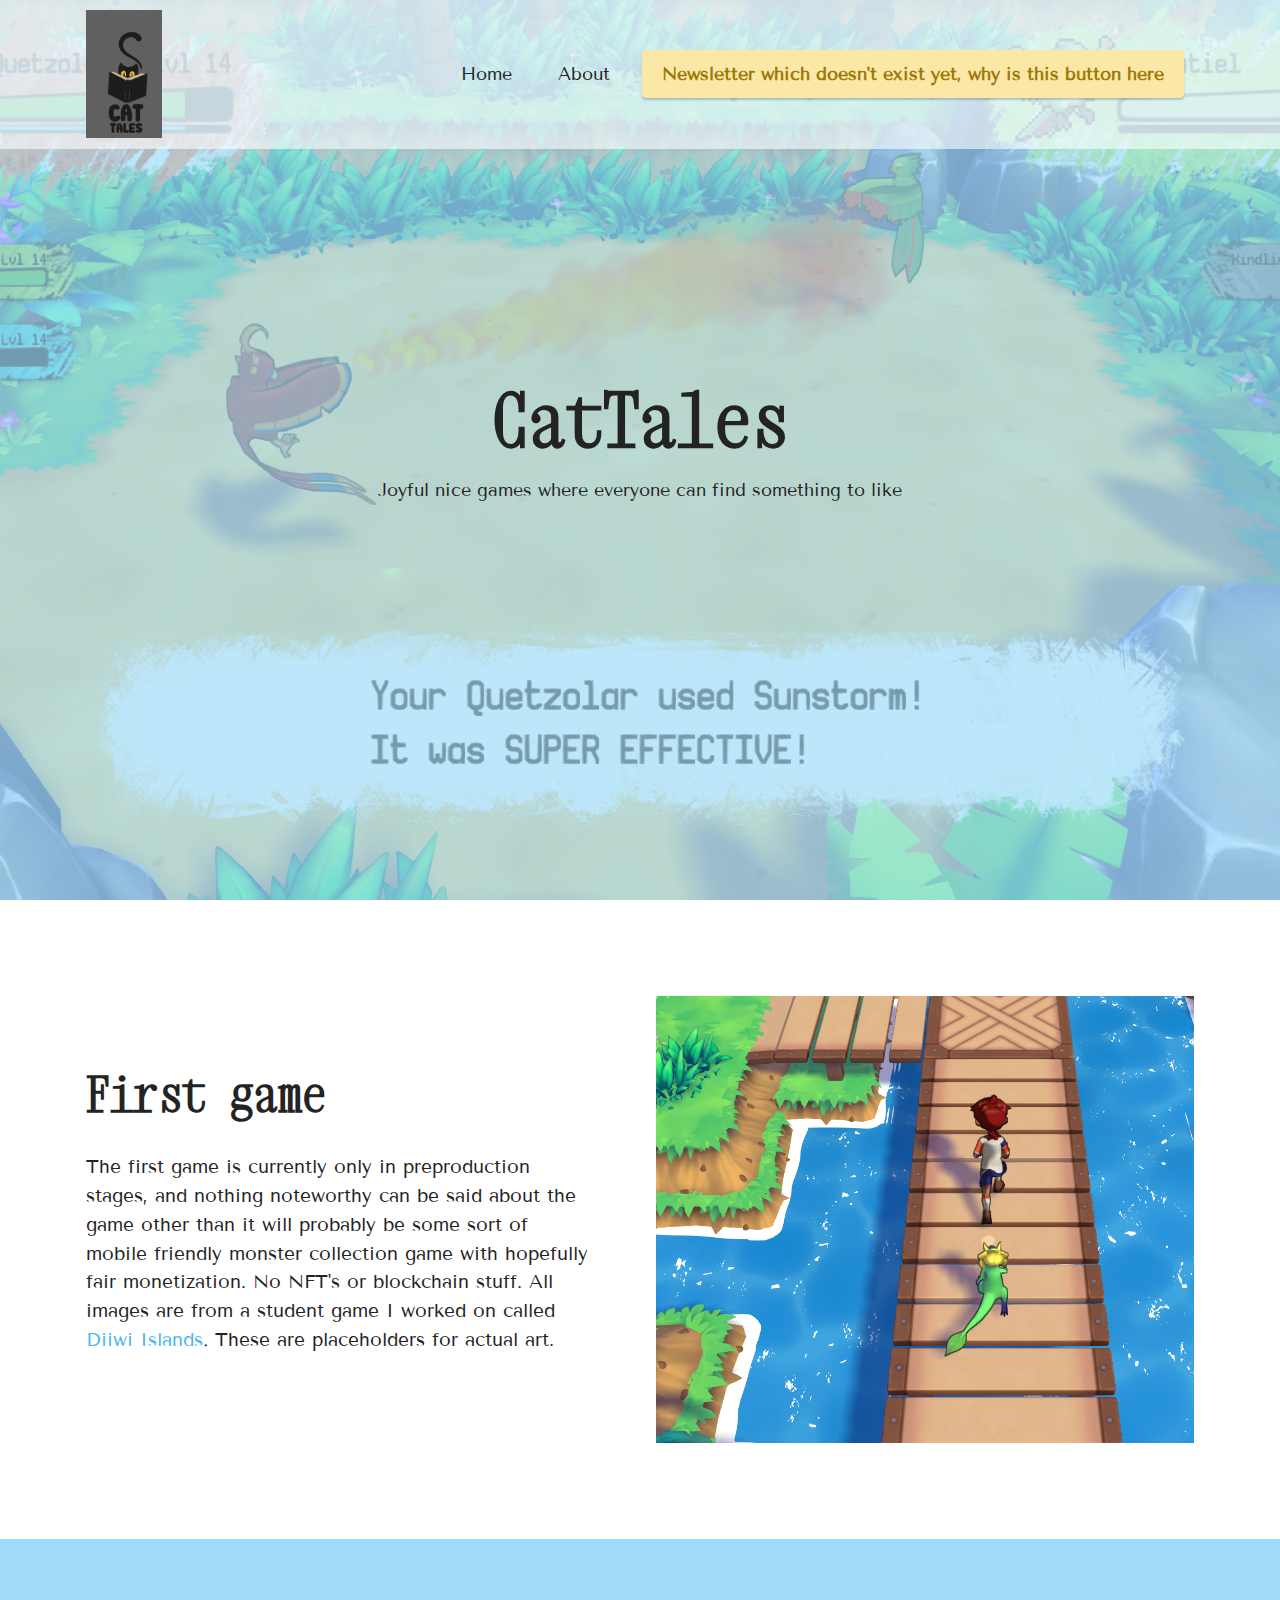
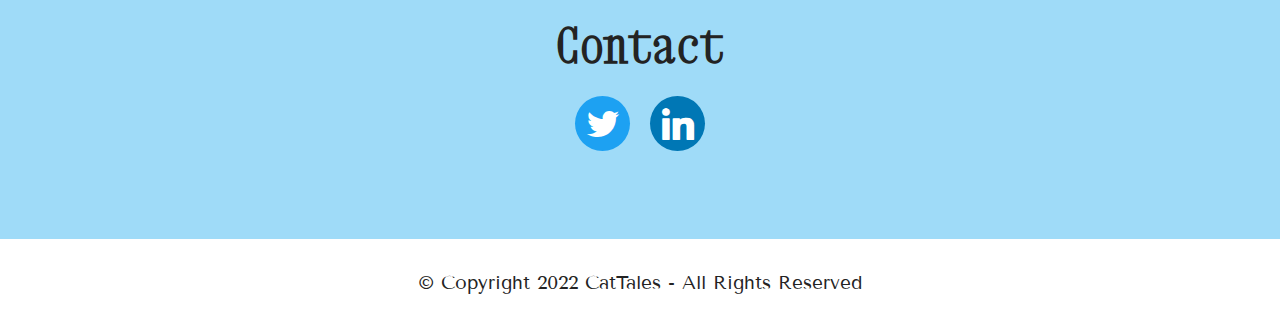
<file: index.html>
<!DOCTYPE html>
<html  >
<head>
  <!-- Site made with Mobirise Website Builder v5.6.5, https://mobirise.com -->
  <meta charset="UTF-8">
  <meta http-equiv="X-UA-Compatible" content="IE=edge">
  <meta name="generator" content="Mobirise v5.6.5, mobirise.com">
  <meta name="twitter:card" content="summary_large_image"/>
  <meta name="twitter:image:src" content="">
  <meta property="og:image" content="">
  <meta name="twitter:title" content="Home">
  <meta name="viewport" content="width=device-width, initial-scale=1, minimum-scale=1">
  <link rel="shortcut icon" href="assets/images/logo-1.png" type="image/x-icon">
  <meta name="description" content="">
  
  
  <title>Home</title>
  <link rel="stylesheet" href="assets/web/assets/mobirise-icons2/mobirise2.css">
  <link rel="stylesheet" href="assets/bootstrap/css/bootstrap.min.css">
  <link rel="stylesheet" href="assets/bootstrap/css/bootstrap-grid.min.css">
  <link rel="stylesheet" href="assets/bootstrap/css/bootstrap-reboot.min.css">
  <link rel="stylesheet" href="assets/dropdown/css/style.css">
  <link rel="stylesheet" href="assets/socicon/css/styles.css">
  <link rel="stylesheet" href="assets/theme/css/style.css">
  <link rel="preload" href="https://fonts.googleapis.com/css?family=Xanh+Mono:400,400i&display=swap" as="style" onload="this.onload=null;this.rel='stylesheet'">
  <noscript><link rel="stylesheet" href="https://fonts.googleapis.com/css?family=Xanh+Mono:400,400i&display=swap"></noscript>
  <link rel="preload" href="https://fonts.googleapis.com/css?family=Tenor+Sans:400&display=swap" as="style" onload="this.onload=null;this.rel='stylesheet'">
  <noscript><link rel="stylesheet" href="https://fonts.googleapis.com/css?family=Tenor+Sans:400&display=swap"></noscript>
  <link rel="preload" as="style" href="assets/mobirise/css/mbr-additional.css"><link rel="stylesheet" href="assets/mobirise/css/mbr-additional.css" type="text/css">
  
  
  
  
</head>
<body>
  
  <section data-bs-version="5.1" class="menu menu2 cid-sFHpMqcXGj" once="menu" id="menu2-2">
    
    <nav class="navbar navbar-dropdown navbar-expand-lg">
        <div class="container">
            <div class="navbar-brand">
                <span class="navbar-logo">
                    <a href="https://cattales.se/index">
                        <img src="assets/images/logo-1.png" alt="Mobirise Website Builder" style="height: 8rem;">
                    </a>
                </span>
                
            </div>
            <button class="navbar-toggler" type="button" data-toggle="collapse" data-bs-toggle="collapse" data-target="#navbarSupportedContent" data-bs-target="#navbarSupportedContent" aria-controls="navbarNavAltMarkup" aria-expanded="false" aria-label="Toggle navigation">
                <div class="hamburger">
                    <span></span>
                    <span></span>
                    <span></span>
                    <span></span>
                </div>
            </button>
            <div class="collapse navbar-collapse" id="navbarSupportedContent">
                <ul class="navbar-nav nav-dropdown" data-app-modern-menu="true"><li class="nav-item"><a class="nav-link link text-black text-primary display-4" href="https://cattales.se/index">Home</a></li>
                    
                    <li class="nav-item"><a class="nav-link link text-black text-primary display-4" href="https://cattales.se/about">About</a>
                    </li></ul>
                
                <div class="navbar-buttons mbr-section-btn"><a class="btn btn-primary display-4" href="http://google.com">Newsletter which doesn't exist yet, why is this button here</a></div>
            </div>
        </div>
    </nav>
</section>

<section data-bs-version="5.1" class="header9 cid-sFHoAfPmXB mbr-fullscreen" id="header9-1">

    

    <div class="mbr-overlay" style="opacity: 0.7; background-color: rgb(159, 219, 248);"></div>

    <div class="text-center container">
        <div class="row justify-content-center">
            <div class="col-md-12 col-lg-9">
                <h1 class="mbr-section-title mbr-fonts-style mb-3 display-1"><strong>CatTales</strong></h1>
                <p class="mbr-text mbr-fonts-style display-4">
                    Joyful nice games where everyone can find something to like</p>
                
            </div>
        </div>
    </div>
</section>

<section data-bs-version="5.1" class="features18 cid-sFHvmoQ5Jg" id="features19-e">

    

    
    <div class="container">
        <div class="row justify-content-center">
            <div class="card col-12 col-lg">
                <div class="card-wrapper">
                    <h6 class="card-title mbr-fonts-style mb-4 display-2"><strong>First game</strong></h6>
                    <p class="mbr-text mbr-fonts-style display-7">The first game is currently only in preproduction stages, and nothing noteworthy can be said about the game other than it will probably be some sort of mobile friendly monster collection game with hopefully fair monetization. No NFT's or blockchain stuff. All images are from a student game I worked on called <em><a href="https://friendlypyre.itch.io/diiwi-islands" class="text-info" target="_blank">Diiwi Islands</a>. </em>These are placeholders for actual art.</p>
                    
                </div>
            </div>
            <div class="col-12 col-lg-6">
                <div class="image-wrapper">
                    <img src="assets/images/qbrzdu-1.png" alt="Mobirise Website Builder">
                </div>
            </div>
        </div>
    </div>
</section>

<section data-bs-version="5.1" class="share3 cid-t3ayvsZL9d" id="share3-0">
    
     
    
    

    <div class="container">
        <div class="media-container-row">
            <div class="col-12">
                <h3 class="mbr-section-title align-center mb-3 mbr-fonts-style display-2">
                    <strong>Contact</strong></h3>
                <div class="social-list align-center">
                   
                    
                        <a class="iconfont-wrapper bg-twitter m-2" href="https://twitter.com/CeilingPanda" target="_blank">
                            <span class="socicon-twitter socicon"></span>
                        </a>
                        
                        
                        
                        <a class="iconfont-wrapper bg-linkedin m-2" href="https://www.linkedin.com/in/oscar-akesson/" target="_blank">
                            <span class="socicon-linkedin socicon"></span>
                        </a>
                        
                        
                        
                        
                        
                </div>
            </div>
        </div>
    </div>
</section>

<section data-bs-version="5.1" class="footer7 cid-sFHu2wLoQp" once="footers" id="footer7-9">

    

    

    <div class="container">
        <div class="row align-center mbr-white">
            <div class="col-12">
                <p class="mbr-text mb-0 mbr-fonts-style display-7">
                    © Copyright 2022 CatTales - All Rights Reserved
                </p>
            </div>
        </div>
    </div>
</section>
  
</body>
</html>
</file>
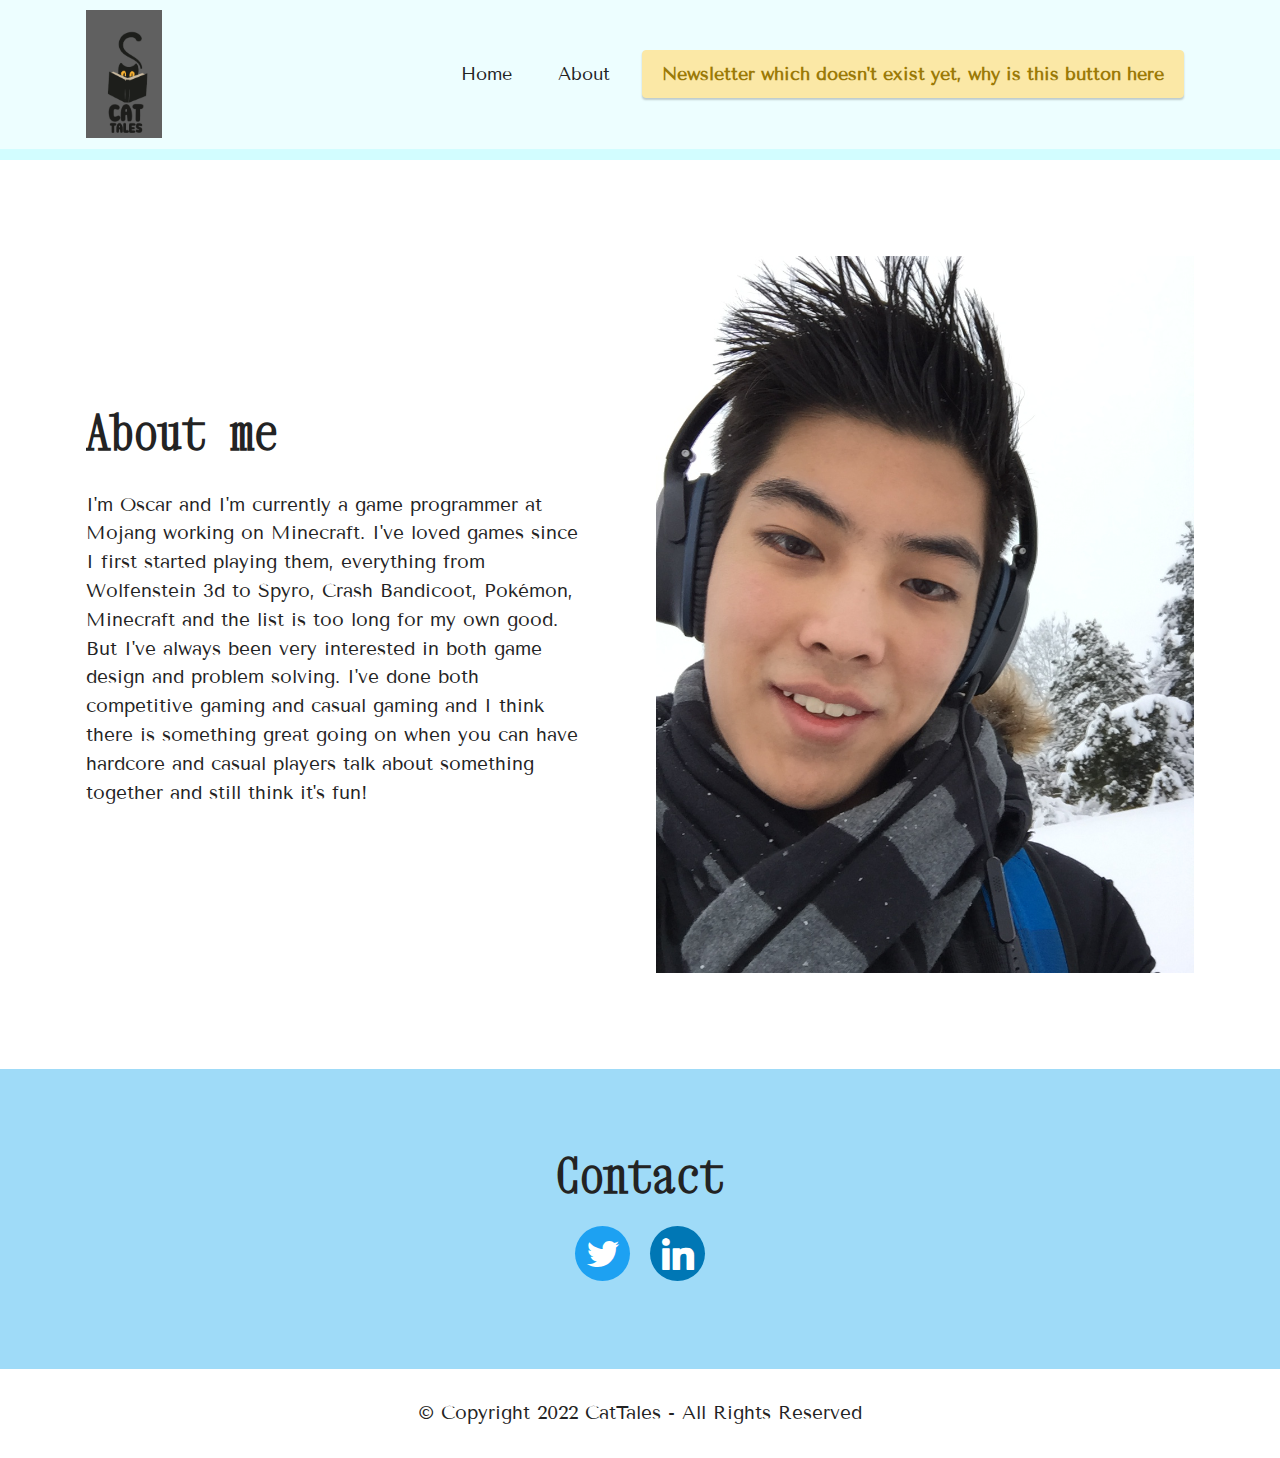
<file: about.html>
<!DOCTYPE html>
<html  >
<head>
  <!-- Site made with Mobirise Website Builder v5.6.5, https://mobirise.com -->
  <meta charset="UTF-8">
  <meta http-equiv="X-UA-Compatible" content="IE=edge">
  <meta name="generator" content="Mobirise v5.6.5, mobirise.com">
  <meta name="twitter:card" content="summary_large_image"/>
  <meta name="twitter:image:src" content="">
  <meta property="og:image" content="">
  <meta name="twitter:title" content="About">
  <meta name="viewport" content="width=device-width, initial-scale=1, minimum-scale=1">
  <link rel="shortcut icon" href="assets/images/logo-1.png" type="image/x-icon">
  <meta name="description" content="">
  
  
  <title>About</title>
  <link rel="stylesheet" href="assets/web/assets/mobirise-icons2/mobirise2.css">
  <link rel="stylesheet" href="assets/bootstrap/css/bootstrap.min.css">
  <link rel="stylesheet" href="assets/bootstrap/css/bootstrap-grid.min.css">
  <link rel="stylesheet" href="assets/bootstrap/css/bootstrap-reboot.min.css">
  <link rel="stylesheet" href="assets/dropdown/css/style.css">
  <link rel="stylesheet" href="assets/socicon/css/styles.css">
  <link rel="stylesheet" href="assets/theme/css/style.css">
  <link rel="preload" href="https://fonts.googleapis.com/css?family=Xanh+Mono:400,400i&display=swap" as="style" onload="this.onload=null;this.rel='stylesheet'">
  <noscript><link rel="stylesheet" href="https://fonts.googleapis.com/css?family=Xanh+Mono:400,400i&display=swap"></noscript>
  <link rel="preload" href="https://fonts.googleapis.com/css?family=Tenor+Sans:400&display=swap" as="style" onload="this.onload=null;this.rel='stylesheet'">
  <noscript><link rel="stylesheet" href="https://fonts.googleapis.com/css?family=Tenor+Sans:400&display=swap"></noscript>
  <link rel="preload" as="style" href="assets/mobirise/css/mbr-additional.css"><link rel="stylesheet" href="assets/mobirise/css/mbr-additional.css" type="text/css">
  
  
  
  
</head>
<body>
  
  <section data-bs-version="5.1" class="menu menu2 cid-t3aApFpNsY" once="menu" id="menu2-1">
    
    <nav class="navbar navbar-dropdown navbar-expand-lg">
        <div class="container">
            <div class="navbar-brand">
                <span class="navbar-logo">
                    <a href="https://cattales.se/home">
                        <img src="assets/images/logo-1.png" alt="Mobirise Website Builder" style="height: 8rem;">
                    </a>
                </span>
                
            </div>
            <button class="navbar-toggler" type="button" data-toggle="collapse" data-bs-toggle="collapse" data-target="#navbarSupportedContent" data-bs-target="#navbarSupportedContent" aria-controls="navbarNavAltMarkup" aria-expanded="false" aria-label="Toggle navigation">
                <div class="hamburger">
                    <span></span>
                    <span></span>
                    <span></span>
                    <span></span>
                </div>
            </button>
            <div class="collapse navbar-collapse" id="navbarSupportedContent">
                <ul class="navbar-nav nav-dropdown" data-app-modern-menu="true"><li class="nav-item"><a class="nav-link link text-black text-primary display-4" href="https://cattales.se/index">Home</a></li>
                    
                    <li class="nav-item"><a class="nav-link link text-black text-primary display-4" href="https://cattales.se/about">About</a>
                    </li></ul>
                
                <div class="navbar-buttons mbr-section-btn"><a class="btn btn-primary display-4" href="http://google.com">Newsletter which doesn't exist yet, why is this button here</a></div>
            </div>
        </div>
    </nav>
</section>

<section data-bs-version="5.1" class="header9 cid-t3aApGuFNI" id="header9-2">

    

    

    <div class="text-center container">
        <div class="row justify-content-center">
            <div class="col-md-12 col-lg-9">
                
                
                
            </div>
        </div>
    </div>
</section>

<section data-bs-version="5.1" class="features18 cid-t3aApHvEWc" id="features19-3">

    

    
    <div class="container">
        <div class="row justify-content-center">
            <div class="card col-12 col-lg">
                <div class="card-wrapper">
                    <h6 class="card-title mbr-fonts-style mb-4 display-2"><strong>About me</strong></h6>
                    <p class="mbr-text mbr-fonts-style display-7">I'm Oscar and I'm currently a game programmer at Mojang working on Minecraft. I've loved games since I first started playing them, everything from Wolfenstein 3d to Spyro, Crash Bandicoot, Pokémon, Minecraft and the list is too long for my own good. But I've always been very interested in both game design and problem solving. I've done both competitive gaming and casual gaming and I think there is something great going on when you can have hardcore and casual players talk about something together and still think it's fun!</p>
                    
                </div>
            </div>
            <div class="col-12 col-lg-6">
                <div class="image-wrapper">
                    <img src="assets/images/img-28.jpg" alt="Mobirise Website Builder">
                </div>
            </div>
        </div>
    </div>
</section>

<section data-bs-version="5.1" class="share3 cid-t3aApJvivS" id="share3-5">
    
     
    
    

    <div class="container">
        <div class="media-container-row">
            <div class="col-12">
                <h3 class="mbr-section-title align-center mb-3 mbr-fonts-style display-2">
                    <strong>Contact</strong></h3>
                <div class="social-list align-center">
                   
                    
                        <a class="iconfont-wrapper bg-twitter m-2" href="https://twitter.com/CeilingPanda" target="_blank">
                            <span class="socicon-twitter socicon"></span>
                        </a>
                        
                        
                        
                        <a class="iconfont-wrapper bg-linkedin m-2" href="https://www.linkedin.com/in/oscar-akesson/" target="_blank">
                            <span class="socicon-linkedin socicon"></span>
                        </a>
                        
                        
                        
                        
                        
                </div>
            </div>
        </div>
    </div>
</section>

<section data-bs-version="5.1" class="footer7 cid-t3aApIB76U" once="footers" id="footer7-4">

    

    

    <div class="container">
        <div class="row align-center mbr-white">
            <div class="col-12">
                <p class="mbr-text mb-0 mbr-fonts-style display-7">
                    © Copyright 2022 CatTales - All Rights Reserved
                </p>
            </div>
        </div>
    </div>
</section>
  
</body>
</html>
</file>
<file: assets/web/assets/mobirise-icons2/mobirise2.css>
@font-face {
  font-family: 'Moririse2';
  font-display: swap;
  src:  url('mobirise2.eot?f2bix4');
  src:  url('mobirise2.eot?f2bix4#iefix') format('embedded-opentype'),
    url('mobirise2.ttf?f2bix4') format('truetype'),
    url('mobirise2.woff?f2bix4') format('woff'),
    url('mobirise2.svg?f2bix4#mobirise2') format('svg');
  font-weight: normal;
  font-style: normal;
}

[class^="mobi-"], [class*=" mobi-"] {
  /* use !important to prevent issues with browser extensions that change fonts */
  font-family: 'Moririse2' !important;
  speak: none;
  font-style: normal;
  font-weight: normal;
  font-variant: normal;
  text-transform: none;
  line-height: 1;

  /* Better Font Rendering =========== */
  -webkit-font-smoothing: antialiased;
  -moz-osx-font-smoothing: grayscale;
}

.mobi-mbri-add-submenu:before {
  content: "\e900";
}
.mobi-mbri-alert:before {
  content: "\e901";
}
.mobi-mbri-align-center:before {
  content: "\e902";
}
.mobi-mbri-align-justify:before {
  content: "\e903";
}
.mobi-mbri-align-left:before {
  content: "\e904";
}
.mobi-mbri-align-right:before {
  content: "\e905";
}
.mobi-mbri-android:before {
  content: "\e906";
}
.mobi-mbri-apple:before {
  content: "\e907";
}
.mobi-mbri-arrow-down:before {
  content: "\e908";
}
.mobi-mbri-arrow-next:before {
  content: "\e909";
}
.mobi-mbri-arrow-prev:before {
  content: "\e90a";
}
.mobi-mbri-arrow-up:before {
  content: "\e90b";
}
.mobi-mbri-bold:before {
  content: "\e90c";
}
.mobi-mbri-bookmark:before {
  content: "\e90d";
}
.mobi-mbri-bootstrap:before {
  content: "\e90e";
}
.mobi-mbri-briefcase:before {
  content: "\e90f";
}
.mobi-mbri-browse:before {
  content: "\e910";
}
.mobi-mbri-bulleted-list:before {
  content: "\e911";
}
.mobi-mbri-calendar:before {
  content: "\e912";
}
.mobi-mbri-camera:before {
  content: "\e913";
}
.mobi-mbri-cart-add:before {
  content: "\e914";
}
.mobi-mbri-cart-full:before {
  content: "\e915";
}
.mobi-mbri-cash:before {
  content: "\e916";
}
.mobi-mbri-change-style:before {
  content: "\e917";
}
.mobi-mbri-chat:before {
  content: "\e918";
}
.mobi-mbri-clock:before {
  content: "\e919";
}
.mobi-mbri-close:before {
  content: "\e91a";
}
.mobi-mbri-cloud:before {
  content: "\e91b";
}
.mobi-mbri-code:before {
  content: "\e91c";
}
.mobi-mbri-contact-form:before {
  content: "\e91d";
}
.mobi-mbri-credit-card:before {
  content: "\e91e";
}
.mobi-mbri-cursor-click:before {
  content: "\e91f";
}
.mobi-mbri-cust-feedback:before {
  content: "\e920";
}
.mobi-mbri-database:before {
  content: "\e921";
}
.mobi-mbri-delivery:before {
  content: "\e922";
}
.mobi-mbri-desktop:before {
  content: "\e923";
}
.mobi-mbri-devices:before {
  content: "\e924";
}
.mobi-mbri-down:before {
  content: "\e925";
}
.mobi-mbri-download-2:before {
  content: "\e926";
}
.mobi-mbri-download:before {
  content: "\e927";
}
.mobi-mbri-drag-n-drop-2:before {
  content: "\e928";
}
.mobi-mbri-drag-n-drop:before {
  content: "\e929";
}
.mobi-mbri-edit-2:before {
  content: "\e92a";
}
.mobi-mbri-edit:before {
  content: "\e92b";
}
.mobi-mbri-error:before {
  content: "\e92c";
}
.mobi-mbri-extension:before {
  content: "\e92d";
}
.mobi-mbri-features:before {
  content: "\e92e";
}
.mobi-mbri-file:before {
  content: "\e92f";
}
.mobi-mbri-flag:before {
  content: "\e930";
}
.mobi-mbri-folder:before {
  content: "\e931";
}
.mobi-mbri-gift:before {
  content: "\e932";
}
.mobi-mbri-github:before {
  content: "\e933";
}
.mobi-mbri-globe-2:before {
  content: "\e934";
}
.mobi-mbri-globe:before {
  content: "\e935";
}
.mobi-mbri-growing-chart:before {
  content: "\e936";
}
.mobi-mbri-hearth:before {
  content: "\e937";
}
.mobi-mbri-help:before {
  content: "\e938";
}
.mobi-mbri-home:before {
  content: "\e939";
}
.mobi-mbri-hot-cup:before {
  content: "\e93a";
}
.mobi-mbri-idea:before {
  content: "\e93b";
}
.mobi-mbri-image-gallery:before {
  content: "\e93c";
}
.mobi-mbri-image-slider:before {
  content: "\e93d";
}
.mobi-mbri-info:before {
  content: "\e93e";
}
.mobi-mbri-italic:before {
  content: "\e93f";
}
.mobi-mbri-key:before {
  content: "\e940";
}
.mobi-mbri-laptop:before {
  content: "\e941";
}
.mobi-mbri-layers:before {
  content: "\e942";
}
.mobi-mbri-left-right:before {
  content: "\e943";
}
.mobi-mbri-left:before {
  content: "\e944";
}
.mobi-mbri-letter:before {
  content: "\e945";
}
.mobi-mbri-like:before {
  content: "\e946";
}
.mobi-mbri-link:before {
  content: "\e947";
}
.mobi-mbri-lock:before {
  content: "\e948";
}
.mobi-mbri-login:before {
  content: "\e949";
}
.mobi-mbri-logout:before {
  content: "\e94a";
}
.mobi-mbri-magic-stick:before {
  content: "\e94b";
}
.mobi-mbri-map-pin:before {
  content: "\e94c";
}
.mobi-mbri-menu:before {
  content: "\e94d";
}
.mobi-mbri-mobile-2:before {
  content: "\e94e";
}
.mobi-mbri-mobile-horizontal:before {
  content: "\e94f";
}
.mobi-mbri-mobile:before {
  content: "\e950";
}
.mobi-mbri-mobirise:before {
  content: "\e951";
}
.mobi-mbri-more-horizontal:before {
  content: "\e952";
}
.mobi-mbri-more-vertical:before {
  content: "\e953";
}
.mobi-mbri-music:before {
  content: "\e954";
}
.mobi-mbri-new-file:before {
  content: "\e955";
}
.mobi-mbri-numbered-list:before {
  content: "\e956";
}
.mobi-mbri-opened-folder:before {
  content: "\e957";
}
.mobi-mbri-pages:before {
  content: "\e958";
}
.mobi-mbri-paper-plane:before {
  content: "\e959";
}
.mobi-mbri-paperclip:before {
  content: "\e95a";
}
.mobi-mbri-phone:before {
  content: "\e95b";
}
.mobi-mbri-photo:before {
  content: "\e95c";
}
.mobi-mbri-photos:before {
  content: "\e95d";
}
.mobi-mbri-pin:before {
  content: "\e95e";
}
.mobi-mbri-play:before {
  content: "\e95f";
}
.mobi-mbri-plus:before {
  content: "\e960";
}
.mobi-mbri-preview:before {
  content: "\e961";
}
.mobi-mbri-print:before {
  content: "\e962";
}
.mobi-mbri-protect:before {
  content: "\e963";
}
.mobi-mbri-question:before {
  content: "\e964";
}
.mobi-mbri-quote-left:before {
  content: "\e965";
}
.mobi-mbri-quote-right:before {
  content: "\e966";
}
.mobi-mbri-redo:before {
  content: "\e967";
}
.mobi-mbri-refresh:before {
  content: "\e968";
}
.mobi-mbri-responsive-2:before {
  content: "\e969";
}
.mobi-mbri-responsive:before {
  content: "\e96a";
}
.mobi-mbri-right:before {
  content: "\e96b";
}
.mobi-mbri-rocket:before {
  content: "\e96c";
}
.mobi-mbri-sad-face:before {
  content: "\e96d";
}
.mobi-mbri-sale:before {
  content: "\e96e";
}
.mobi-mbri-save:before {
  content: "\e96f";
}
.mobi-mbri-search:before {
  content: "\e970";
}
.mobi-mbri-setting-2:before {
  content: "\e971";
}
.mobi-mbri-setting-3:before {
  content: "\e972";
}
.mobi-mbri-setting:before {
  content: "\e973";
}
.mobi-mbri-share:before {
  content: "\e974";
}
.mobi-mbri-shopping-bag:before {
  content: "\e975";
}
.mobi-mbri-shopping-basket:before {
  content: "\e976";
}
.mobi-mbri-shopping-cart:before {
  content: "\e977";
}
.mobi-mbri-sites:before {
  content: "\e978";
}
.mobi-mbri-smile-face:before {
  content: "\e979";
}
.mobi-mbri-speed:before {
  content: "\e97a";
}
.mobi-mbri-star:before {
  content: "\e97b";
}
.mobi-mbri-success:before {
  content: "\e97c";
}
.mobi-mbri-sun:before {
  content: "\e97d";
}
.mobi-mbri-sun2:before {
  content: "\e97e";
}
.mobi-mbri-tablet-vertical:before {
  content: "\e97f";
}
.mobi-mbri-tablet:before {
  content: "\e980";
}
.mobi-mbri-target:before {
  content: "\e981";
}
.mobi-mbri-timer:before {
  content: "\e982";
}
.mobi-mbri-to-ftp:before {
  content: "\e983";
}
.mobi-mbri-to-local-drive:before {
  content: "\e984";
}
.mobi-mbri-touch-swipe:before {
  content: "\e985";
}
.mobi-mbri-touch:before {
  content: "\e986";
}
.mobi-mbri-trash:before {
  content: "\e987";
}
.mobi-mbri-underline:before {
  content: "\e988";
}
.mobi-mbri-undo:before {
  content: "\e989";
}
.mobi-mbri-unlink:before {
  content: "\e98a";
}
.mobi-mbri-unlock:before {
  content: "\e98b";
}
.mobi-mbri-up-down:before {
  content: "\e98c";
}
.mobi-mbri-up:before {
  content: "\e98d";
}
.mobi-mbri-update:before {
  content: "\e98e";
}
.mobi-mbri-upload-2:before {
  content: "\e98f";
}
.mobi-mbri-upload:before {
  content: "\e990";
}
.mobi-mbri-user-2:before {
  content: "\e991";
}
.mobi-mbri-user:before {
  content: "\e992";
}
.mobi-mbri-users:before {
  content: "\e993";
}
.mobi-mbri-video-play:before {
  content: "\e994";
}
.mobi-mbri-video:before {
  content: "\e995";
}
.mobi-mbri-watch:before {
  content: "\e996";
}
.mobi-mbri-website-theme-2:before {
  content: "\e997";
}
.mobi-mbri-website-theme:before {
  content: "\e998";
}
.mobi-mbri-wifi:before {
  content: "\e999";
}
.mobi-mbri-windows:before {
  content: "\e99a";
}
.mobi-mbri-zoom-in:before {
  content: "\e99b";
}
.mobi-mbri-zoom-out:before {
  content: "\e99c";
}
</file>
<file: assets/dropdown/css/style.css>
.navbar-dropdown {
  left: 0;
  padding: 0;
  position: absolute;
  right: 0;
  top: 0;
  transition: all 0.45s ease;
  z-index: 1030;
  background: #282828; }
  .navbar-dropdown .navbar-logo {
    margin-right: 0.8rem;
    transition: margin 0.3s ease-in-out;
    vertical-align: middle; }
    .navbar-dropdown .navbar-logo img {
      height: 3.125rem;
      transition: all 0.3s ease-in-out; }
    .navbar-dropdown .navbar-logo.mbr-iconfont {
      font-size: 3.125rem;
      line-height: 3.125rem; }
  .navbar-dropdown .navbar-caption {
    font-weight: 700;
    white-space: normal;
    vertical-align: -4px;
    line-height: 3.125rem !important; }
    .navbar-dropdown .navbar-caption, .navbar-dropdown .navbar-caption:hover {
      color: inherit;
      text-decoration: none; }
  .navbar-dropdown .mbr-iconfont + .navbar-caption {
    vertical-align: -1px; }
  .navbar-dropdown.navbar-fixed-top {
    position: fixed; }
  .navbar-dropdown .navbar-brand span {
    vertical-align: -4px; }
  .navbar-dropdown.bg-color.transparent {
    background: none; }
  .navbar-dropdown.navbar-short .navbar-brand {
    padding: 0.625rem 0; }
    .navbar-dropdown.navbar-short .navbar-brand span {
      vertical-align: -1px; }
  .navbar-dropdown.navbar-short .navbar-caption {
    line-height: 2.375rem !important;
    vertical-align: -2px; }
  .navbar-dropdown.navbar-short .navbar-logo {
    margin-right: 0.5rem; }
    .navbar-dropdown.navbar-short .navbar-logo img {
      height: 2.375rem; }
    .navbar-dropdown.navbar-short .navbar-logo.mbr-iconfont {
      font-size: 2.375rem;
      line-height: 2.375rem; }
  .navbar-dropdown.navbar-short .mbr-table-cell {
    height: 3.625rem; }
  .navbar-dropdown .navbar-close {
    left: 0.6875rem;
    position: fixed;
    top: 0.75rem;
    z-index: 1000; }
  .navbar-dropdown .hamburger-icon {
    content: "";
    display: inline-block;
    vertical-align: middle;
    width: 16px;
    -webkit-box-shadow: 0 -6px 0 1px #282828,0 0 0 1px #282828,0 6px 0 1px #282828;
    -moz-box-shadow: 0 -6px 0 1px #282828,0 0 0 1px #282828,0 6px 0 1px #282828;
    box-shadow: 0 -6px 0 1px #282828,0 0 0 1px #282828,0 6px 0 1px #282828; }

.dropdown-menu .dropdown-toggle[data-toggle="dropdown-submenu"]::after {
  border-bottom: 0.35em solid transparent;
  border-left: 0.35em solid;
  border-right: 0;
  border-top: 0.35em solid transparent;
  margin-left: 0.3rem; }

.dropdown-menu .dropdown-item:focus {
  outline: 0; }

.nav-dropdown {
  font-size: 0.75rem;
  font-weight: 500;
  height: auto !important; }
  .nav-dropdown .nav-btn {
    padding-left: 1rem; }
  .nav-dropdown .link {
    margin: .667em 1.667em;
    font-weight: 500;
    padding: 0;
    transition: color .2s ease-in-out; }
    .nav-dropdown .link.dropdown-toggle {
      margin-right: 2.583em; }
      .nav-dropdown .link.dropdown-toggle::after {
        margin-left: .25rem;
        border-top: 0.35em solid;
        border-right: 0.35em solid transparent;
        border-left: 0.35em solid transparent;
        border-bottom: 0; }
      .nav-dropdown .link.dropdown-toggle[aria-expanded="true"] {
        margin: 0;
        padding: 0.667em 3.263em  0.667em 1.667em; }
  .nav-dropdown .link::after,
  .nav-dropdown .dropdown-item::after {
    color: inherit; }
  .nav-dropdown .btn {
    font-size: 0.75rem;
    font-weight: 700;
    letter-spacing: 0;
    margin-bottom: 0;
    padding-left: 1.25rem;
    padding-right: 1.25rem; }
  .nav-dropdown .dropdown-menu {
    border-radius: 0;
    border: 0;
    left: 0;
    margin: 0;
    padding-bottom: 1.25rem;
    padding-top: 1.25rem;
    position: relative; }
  .nav-dropdown .dropdown-submenu {
    margin-left: 0.125rem;
    top: 0; }
  .nav-dropdown .dropdown-item {
    font-weight: 500;
    line-height: 2;
    padding: 0.3846em 4.615em 0.3846em 1.5385em;
    position: relative;
    transition: color .2s ease-in-out, background-color .2s ease-in-out; }
    .nav-dropdown .dropdown-item::after {
      margin-top: -0.3077em;
      position: absolute;
      right: 1.1538em;
      top: 50%; }
    .nav-dropdown .dropdown-item:focus, .nav-dropdown .dropdown-item:hover {
      background: none; }

@media (max-width: 767px) {
  .nav-dropdown.navbar-toggleable-sm {
    bottom: 0;
    display: none;
    left: 0;
    overflow-x: hidden;
    position: fixed;
    top: 0;
    transform: translateX(-100%);
    -ms-transform: translateX(-100%);
    -webkit-transform: translateX(-100%);
    width: 18.75rem;
    z-index: 999; } }
.nav-dropdown.navbar-toggleable-xl {
  bottom: 0;
  display: none;
  left: 0;
  overflow-x: hidden;
  position: fixed;
  top: 0;
  transform: translateX(-100%);
  -ms-transform: translateX(-100%);
  -webkit-transform: translateX(-100%);
  width: 18.75rem;
  z-index: 999; }

.nav-dropdown-sm {
  display: block !important;
  overflow-x: hidden;
  overflow: auto;
  padding-top: 3.875rem; }
  .nav-dropdown-sm::after {
    content: "";
    display: block;
    height: 3rem;
    width: 100%; }
  .nav-dropdown-sm.collapse.in ~ .navbar-close {
    display: block !important; }
  .nav-dropdown-sm.collapsing, .nav-dropdown-sm.collapse.in {
    transform: translateX(0);
    -ms-transform: translateX(0);
    -webkit-transform: translateX(0);
    transition: all 0.25s ease-out;
    -webkit-transition: all 0.25s ease-out;
    background: #282828; }
  .nav-dropdown-sm.collapsing[aria-expanded="false"] {
    transform: translateX(-100%);
    -ms-transform: translateX(-100%);
    -webkit-transform: translateX(-100%); }
  .nav-dropdown-sm .nav-item {
    display: block;
    margin-left: 0 !important;
    padding-left: 0; }
  .nav-dropdown-sm .link,
  .nav-dropdown-sm .dropdown-item {
    border-top: 1px dotted rgba(255, 255, 255, 0.1);
    font-size: 0.8125rem;
    line-height: 1.6;
    margin: 0 !important;
    padding: 0.875rem 2.4rem 0.875rem 1.5625rem !important;
    position: relative;
    white-space: normal; }
    .nav-dropdown-sm .link:focus, .nav-dropdown-sm .link:hover,
    .nav-dropdown-sm .dropdown-item:focus,
    .nav-dropdown-sm .dropdown-item:hover {
      background: rgba(0, 0, 0, 0.2) !important;
      color: #c0a375; }
  .nav-dropdown-sm .nav-btn {
    position: relative;
    padding: 1.5625rem 1.5625rem 0 1.5625rem; }
    .nav-dropdown-sm .nav-btn::before {
      border-top: 1px dotted rgba(255, 255, 255, 0.1);
      content: "";
      left: 0;
      position: absolute;
      top: 0;
      width: 100%; }
    .nav-dropdown-sm .nav-btn + .nav-btn {
      padding-top: 0.625rem; }
      .nav-dropdown-sm .nav-btn + .nav-btn::before {
        display: none; }
  .nav-dropdown-sm .btn {
    padding: 0.625rem 0; }
  .nav-dropdown-sm .dropdown-toggle[data-toggle="dropdown-submenu"]::after {
    margin-left: .25rem;
    border-top: 0.35em solid;
    border-right: 0.35em solid transparent;
    border-left: 0.35em solid transparent;
    border-bottom: 0; }
  .nav-dropdown-sm .dropdown-toggle[data-toggle="dropdown-submenu"][aria-expanded="true"]::after {
    border-top: 0;
    border-right: 0.35em solid transparent;
    border-left: 0.35em solid transparent;
    border-bottom: 0.35em solid; }
  .nav-dropdown-sm .dropdown-menu {
    margin: 0;
    padding: 0;
    position: relative;
    top: 0;
    left: 0;
    width: 100%;
    border: 0;
    float: none;
    border-radius: 0;
    background: none; }
  .nav-dropdown-sm .dropdown-submenu {
    left: 100%;
    margin-left: 0.125rem;
    margin-top: -1.25rem;
    top: 0; }

.navbar-toggleable-sm .nav-dropdown .dropdown-menu {
  position: absolute; }

.navbar-toggleable-sm .nav-dropdown .dropdown-submenu {
  left: 100%;
  margin-left: 0.125rem;
  margin-top: -1.25rem;
  top: 0; }

.navbar-toggleable-sm.opened .nav-dropdown .dropdown-menu {
  position: relative; }

.navbar-toggleable-sm.opened .nav-dropdown .dropdown-submenu {
  left: 0;
  margin-left: 00rem;
  margin-top: 0rem;
  top: 0; }

.is-builder .nav-dropdown.collapsing {
  transition: none !important; }
</file>
<file: assets/socicon/css/styles.css>
@charset "UTF-8";

@font-face {
  font-family: 'Socicon';
  src:  url('../fonts/socicon.eot');
  src:  url('../fonts/socicon.eot?#iefix') format('embedded-opentype'),
    url('../fonts/socicon.woff2') format('woff2'),
    url('../fonts/socicon.ttf') format('truetype'),
    url('../fonts/socicon.woff') format('woff'),
    url('../fonts/socicon.svg#socicon') format('svg');
  font-weight: normal;
  font-style: normal;
  font-display: swap;
}

[data-icon]:before {
  font-family: "socicon" !important;
  content: attr(data-icon);
  font-style: normal !important;
  font-weight: normal !important;
  font-variant: normal !important;
  text-transform: none !important;
  speak: none;
  line-height: 1;
  -webkit-font-smoothing: antialiased;
  -moz-osx-font-smoothing: grayscale;
}

[class^="socicon-"], [class*=" socicon-"] {
  /* use !important to prevent issues with browser extensions that change fonts */
  font-family: 'Socicon' !important;
  speak: none;
  font-style: normal;
  font-weight: normal;
  font-variant: normal;
  text-transform: none;
  line-height: 1;

  /* Better Font Rendering =========== */
  -webkit-font-smoothing: antialiased;
  -moz-osx-font-smoothing: grayscale;
}

.socicon-eitaa:before {
  content: "\e97c";
}
.socicon-soroush:before {
  content: "\e97d";
}
.socicon-bale:before {
  content: "\e97e";
}
.socicon-zazzle:before {
  content: "\e97b";
}
.socicon-society6:before {
  content: "\e97a";
}
.socicon-redbubble:before {
  content: "\e979";
}
.socicon-avvo:before {
  content: "\e978";
}
.socicon-stitcher:before {
  content: "\e977";
}
.socicon-googlehangouts:before {
  content: "\e974";
}
.socicon-dlive:before {
  content: "\e975";
}
.socicon-vsco:before {
  content: "\e976";
}
.socicon-flipboard:before {
  content: "\e973";
}
.socicon-ubuntu:before {
  content: "\e958";
}
.socicon-artstation:before {
  content: "\e959";
}
.socicon-invision:before {
  content: "\e95a";
}
.socicon-torial:before {
  content: "\e95b";
}
.socicon-collectorz:before {
  content: "\e95c";
}
.socicon-seenthis:before {
  content: "\e95d";
}
.socicon-googleplaymusic:before {
  content: "\e95e";
}
.socicon-debian:before {
  content: "\e95f";
}
.socicon-filmfreeway:before {
  content: "\e960";
}
.socicon-gnome:before {
  content: "\e961";
}
.socicon-itchio:before {
  content: "\e962";
}
.socicon-jamendo:before {
  content: "\e963";
}
.socicon-mix:before {
  content: "\e964";
}
.socicon-sharepoint:before {
  content: "\e965";
}
.socicon-tinder:before {
  content: "\e966";
}
.socicon-windguru:before {
  content: "\e967";
}
.socicon-cdbaby:before {
  content: "\e968";
}
.socicon-elementaryos:before {
  content: "\e969";
}
.socicon-stage32:before {
  content: "\e96a";
}
.socicon-tiktok:before {
  content: "\e96b";
}
.socicon-gitter:before {
  content: "\e96c";
}
.socicon-letterboxd:before {
  content: "\e96d";
}
.socicon-threema:before {
  content: "\e96e";
}
.socicon-splice:before {
  content: "\e96f";
}
.socicon-metapop:before {
  content: "\e970";
}
.socicon-naver:before {
  content: "\e971";
}
.socicon-remote:before {
  content: "\e972";
}
.socicon-internet:before {
  content: "\e957";
}
.socicon-moddb:before {
  content: "\e94b";
}
.socicon-indiedb:before {
  content: "\e94c";
}
.socicon-traxsource:before {
  content: "\e94d";
}
.socicon-gamefor:before {
  content: "\e94e";
}
.socicon-pixiv:before {
  content: "\e94f";
}
.socicon-myanimelist:before {
  content: "\e950";
}
.socicon-blackberry:before {
  content: "\e951";
}
.socicon-wickr:before {
  content: "\e952";
}
.socicon-spip:before {
  content: "\e953";
}
.socicon-napster:before {
  content: "\e954";
}
.socicon-beatport:before {
  content: "\e955";
}
.socicon-hackerone:before {
  content: "\e956";
}
.socicon-hackernews:before {
  content: "\e946";
}
.socicon-smashwords:before {
  content: "\e947";
}
.socicon-kobo:before {
  content: "\e948";
}
.socicon-bookbub:before {
  content: "\e949";
}
.socicon-mailru:before {
  content: "\e94a";
}
.socicon-gitlab:before {
  content: "\e945";
}
.socicon-instructables:before {
  content: "\e944";
}
.socicon-portfolio:before {
  content: "\e943";
}
.socicon-codered:before {
  content: "\e940";
}
.socicon-origin:before {
  content: "\e941";
}
.socicon-nextdoor:before {
  content: "\e942";
}
.socicon-udemy:before {
  content: "\e93f";
}
.socicon-livemaster:before {
  content: "\e93e";
}
.socicon-crunchbase:before {
  content: "\e93b";
}
.socicon-homefy:before {
  content: "\e93c";
}
.socicon-calendly:before {
  content: "\e93d";
}
.socicon-realtor:before {
  content: "\e90f";
}
.socicon-tidal:before {
  content: "\e910";
}
.socicon-qobuz:before {
  content: "\e911";
}
.socicon-natgeo:before {
  content: "\e912";
}
.socicon-mastodon:before {
  content: "\e913";
}
.socicon-unsplash:before {
  content: "\e914";
}
.socicon-homeadvisor:before {
  content: "\e915";
}
.socicon-angieslist:before {
  content: "\e916";
}
.socicon-codepen:before {
  content: "\e917";
}
.socicon-slack:before {
  content: "\e918";
}
.socicon-openaigym:before {
  content: "\e919";
}
.socicon-logmein:before {
  content: "\e91a";
}
.socicon-fiverr:before {
  content: "\e91b";
}
.socicon-gotomeeting:before {
  content: "\e91c";
}
.socicon-aliexpress:before {
  content: "\e91d";
}
.socicon-guru:before {
  content: "\e91e";
}
.socicon-appstore:before {
  content: "\e91f";
}
.socicon-homes:before {
  content: "\e920";
}
.socicon-zoom:before {
  content: "\e921";
}
.socicon-alibaba:before {
  content: "\e922";
}
.socicon-craigslist:before {
  content: "\e923";
}
.socicon-wix:before {
  content: "\e924";
}
.socicon-redfin:before {
  content: "\e925";
}
.socicon-googlecalendar:before {
  content: "\e926";
}
.socicon-shopify:before {
  content: "\e927";
}
.socicon-freelancer:before {
  content: "\e928";
}
.socicon-seedrs:before {
  content: "\e929";
}
.socicon-bing:before {
  content: "\e92a";
}
.socicon-doodle:before {
  content: "\e92b";
}
.socicon-bonanza:before {
  content: "\e92c";
}
.socicon-squarespace:before {
  content: "\e92d";
}
.socicon-toptal:before {
  content: "\e92e";
}
.socicon-gust:before {
  content: "\e92f";
}
.socicon-ask:before {
  content: "\e930";
}
.socicon-trulia:before {
  content: "\e931";
}
.socicon-loomly:before {
  content: "\e932";
}
.socicon-ghost:before {
  content: "\e933";
}
.socicon-upwork:before {
  content: "\e934";
}
.socicon-fundable:before {
  content: "\e935";
}
.socicon-booking:before {
  content: "\e936";
}
.socicon-googlemaps:before {
  content: "\e937";
}
.socicon-zillow:before {
  content: "\e938";
}
.socicon-niconico:before {
  content: "\e939";
}
.socicon-toneden:before {
  content: "\e93a";
}
.socicon-augment:before {
  content: "\e908";
}
.socicon-bitbucket:before {
  content: "\e909";
}
.socicon-fyuse:before {
  content: "\e90a";
}
.socicon-yt-gaming:before {
  content: "\e90b";
}
.socicon-sketchfab:before {
  content: "\e90c";
}
.socicon-mobcrush:before {
  content: "\e90d";
}
.socicon-microsoft:before {
  content: "\e90e";
}
.socicon-pandora:before {
  content: "\e907";
}
.socicon-messenger:before {
  content: "\e906";
}
.socicon-gamewisp:before {
  content: "\e905";
}
.socicon-bloglovin:before {
  content: "\e904";
}
.socicon-tunein:before {
  content: "\e903";
}
.socicon-gamejolt:before {
  content: "\e901";
}
.socicon-trello:before {
  content: "\e902";
}
.socicon-spreadshirt:before {
  content: "\e900";
}
.socicon-500px:before {
  content: "\e000";
}
.socicon-8tracks:before {
  content: "\e001";
}
.socicon-airbnb:before {
  content: "\e002";
}
.socicon-alliance:before {
  content: "\e003";
}
.socicon-amazon:before {
  content: "\e004";
}
.socicon-amplement:before {
  content: "\e005";
}
.socicon-android:before {
  content: "\e006";
}
.socicon-angellist:before {
  content: "\e007";
}
.socicon-apple:before {
  content: "\e008";
}
.socicon-appnet:before {
  content: "\e009";
}
.socicon-baidu:before {
  content: "\e00a";
}
.socicon-bandcamp:before {
  content: "\e00b";
}
.socicon-battlenet:before {
  content: "\e00c";
}
.socicon-mixer:before {
  content: "\e00d";
}
.socicon-bebee:before {
  content: "\e00e";
}
.socicon-bebo:before {
  content: "\e00f";
}
.socicon-behance:before {
  content: "\e010";
}
.socicon-blizzard:before {
  content: "\e011";
}
.socicon-blogger:before {
  content: "\e012";
}
.socicon-buffer:before {
  content: "\e013";
}
.socicon-chrome:before {
  content: "\e014";
}
.socicon-coderwall:before {
  content: "\e015";
}
.socicon-curse:before {
  content: "\e016";
}
.socicon-dailymotion:before {
  content: "\e017";
}
.socicon-deezer:before {
  content: "\e018";
}
.socicon-delicious:before {
  content: "\e019";
}
.socicon-deviantart:before {
  content: "\e01a";
}
.socicon-diablo:before {
  content: "\e01b";
}
.socicon-digg:before {
  content: "\e01c";
}
.socicon-discord:before {
  content: "\e01d";
}
.socicon-disqus:before {
  content: "\e01e";
}
.socicon-douban:before {
  content: "\e01f";
}
.socicon-draugiem:before {
  content: "\e020";
}
.socicon-dribbble:before {
  content: "\e021";
}
.socicon-drupal:before {
  content: "\e022";
}
.socicon-ebay:before {
  content: "\e023";
}
.socicon-ello:before {
  content: "\e024";
}
.socicon-endomodo:before {
  content: "\e025";
}
.socicon-envato:before {
  content: "\e026";
}
.socicon-etsy:before {
  content: "\e027";
}
.socicon-facebook:before {
  content: "\e028";
}
.socicon-feedburner:before {
  content: "\e029";
}
.socicon-filmweb:before {
  content: "\e02a";
}
.socicon-firefox:before {
  content: "\e02b";
}
.socicon-flattr:before {
  content: "\e02c";
}
.socicon-flickr:before {
  content: "\e02d";
}
.socicon-formulr:before {
  content: "\e02e";
}
.socicon-forrst:before {
  content: "\e02f";
}
.socicon-foursquare:before {
  content: "\e030";
}
.socicon-friendfeed:before {
  content: "\e031";
}
.socicon-github:before {
  content: "\e032";
}
.socicon-goodreads:before {
  content: "\e033";
}
.socicon-google:before {
  content: "\e034";
}
.socicon-googlescholar:before {
  content: "\e035";
}
.socicon-googlegroups:before {
  content: "\e036";
}
.socicon-googlephotos:before {
  content: "\e037";
}
.socicon-googleplus:before {
  content: "\e038";
}
.socicon-grooveshark:before {
  content: "\e039";
}
.socicon-hackerrank:before {
  content: "\e03a";
}
.socicon-hearthstone:before {
  content: "\e03b";
}
.socicon-hellocoton:before {
  content: "\e03c";
}
.socicon-heroes:before {
  content: "\e03d";
}
.socicon-smashcast:before {
  content: "\e03e";
}
.socicon-horde:before {
  content: "\e03f";
}
.socicon-houzz:before {
  content: "\e040";
}
.socicon-icq:before {
  content: "\e041";
}
.socicon-identica:before {
  content: "\e042";
}
.socicon-imdb:before {
  content: "\e043";
}
.socicon-instagram:before {
  content: "\e044";
}
.socicon-issuu:before {
  content: "\e045";
}
.socicon-istock:before {
  content: "\e046";
}
.socicon-itunes:before {
  content: "\e047";
}
.socicon-keybase:before {
  content: "\e048";
}
.socicon-lanyrd:before {
  content: "\e049";
}
.socicon-lastfm:before {
  content: "\e04a";
}
.socicon-line:before {
  content: "\e04b";
}
.socicon-linkedin:before {
  content: "\e04c";
}
.socicon-livejournal:before {
  content: "\e04d";
}
.socicon-lyft:before {
  content: "\e04e";
}
.socicon-macos:before {
  content: "\e04f";
}
.socicon-mail:before {
  content: "\e050";
}
.socicon-medium:before {
  content: "\e051";
}
.socicon-meetup:before {
  content: "\e052";
}
.socicon-mixcloud:before {
  content: "\e053";
}
.socicon-modelmayhem:before {
  content: "\e054";
}
.socicon-mumble:before {
  content: "\e055";
}
.socicon-myspace:before {
  content: "\e056";
}
.socicon-newsvine:before {
  content: "\e057";
}
.socicon-nintendo:before {
  content: "\e058";
}
.socicon-npm:before {
  content: "\e059";
}
.socicon-odnoklassniki:before {
  content: "\e05a";
}
.socicon-openid:before {
  content: "\e05b";
}
.socicon-opera:before {
  content: "\e05c";
}
.socicon-outlook:before {
  content: "\e05d";
}
.socicon-overwatch:before {
  content: "\e05e";
}
.socicon-patreon:before {
  content: "\e05f";
}
.socicon-paypal:before {
  content: "\e060";
}
.socicon-periscope:before {
  content: "\e061";
}
.socicon-persona:before {
  content: "\e062";
}
.socicon-pinterest:before {
  content: "\e063";
}
.socicon-play:before {
  content: "\e064";
}
.socicon-player:before {
  content: "\e065";
}
.socicon-playstation:before {
  content: "\e066";
}
.socicon-pocket:before {
  content: "\e067";
}
.socicon-qq:before {
  content: "\e068";
}
.socicon-quora:before {
  content: "\e069";
}
.socicon-raidcall:before {
  content: "\e06a";
}
.socicon-ravelry:before {
  content: "\e06b";
}
.socicon-reddit:before {
  content: "\e06c";
}
.socicon-renren:before {
  content: "\e06d";
}
.socicon-researchgate:before {
  content: "\e06e";
}
.socicon-residentadvisor:before {
  content: "\e06f";
}
.socicon-reverbnation:before {
  content: "\e070";
}
.socicon-rss:before {
  content: "\e071";
}
.socicon-sharethis:before {
  content: "\e072";
}
.socicon-skype:before {
  content: "\e073";
}
.socicon-slideshare:before {
  content: "\e074";
}
.socicon-smugmug:before {
  content: "\e075";
}
.socicon-snapchat:before {
  content: "\e076";
}
.socicon-songkick:before {
  content: "\e077";
}
.socicon-soundcloud:before {
  content: "\e078";
}
.socicon-spotify:before {
  content: "\e079";
}
.socicon-stackexchange:before {
  content: "\e07a";
}
.socicon-stackoverflow:before {
  content: "\e07b";
}
.socicon-starcraft:before {
  content: "\e07c";
}
.socicon-stayfriends:before {
  content: "\e07d";
}
.socicon-steam:before {
  content: "\e07e";
}
.socicon-storehouse:before {
  content: "\e07f";
}
.socicon-strava:before {
  content: "\e080";
}
.socicon-streamjar:before {
  content: "\e081";
}
.socicon-stumbleupon:before {
  content: "\e082";
}
.socicon-swarm:before {
  content: "\e083";
}
.socicon-teamspeak:before {
  content: "\e084";
}
.socicon-teamviewer:before {
  content: "\e085";
}
.socicon-technorati:before {
  content: "\e086";
}
.socicon-telegram:before {
  content: "\e087";
}
.socicon-tripadvisor:before {
  content: "\e088";
}
.socicon-tripit:before {
  content: "\e089";
}
.socicon-triplej:before {
  content: "\e08a";
}
.socicon-tumblr:before {
  content: "\e08b";
}
.socicon-twitch:before {
  content: "\e08c";
}
.socicon-twitter:before {
  content: "\e08d";
}
.socicon-uber:before {
  content: "\e08e";
}
.socicon-ventrilo:before {
  content: "\e08f";
}
.socicon-viadeo:before {
  content: "\e090";
}
.socicon-viber:before {
  content: "\e091";
}
.socicon-viewbug:before {
  content: "\e092";
}
.socicon-vimeo:before {
  content: "\e093";
}
.socicon-vine:before {
  content: "\e094";
}
.socicon-vkontakte:before {
  content: "\e095";
}
.socicon-warcraft:before {
  content: "\e096";
}
.socicon-wechat:before {
  content: "\e097";
}
.socicon-weibo:before {
  content: "\e098";
}
.socicon-whatsapp:before {
  content: "\e099";
}
.socicon-wikipedia:before {
  content: "\e09a";
}
.socicon-windows:before {
  content: "\e09b";
}
.socicon-wordpress:before {
  content: "\e09c";
}
.socicon-wykop:before {
  content: "\e09d";
}
.socicon-xbox:before {
  content: "\e09e";
}
.socicon-xing:before {
  content: "\e09f";
}
.socicon-yahoo:before {
  content: "\e0a0";
}
.socicon-yammer:before {
  content: "\e0a1";
}
.socicon-yandex:before {
  content: "\e0a2";
}
.socicon-yelp:before {
  content: "\e0a3";
}
.socicon-younow:before {
  content: "\e0a4";
}
.socicon-youtube:before {
  content: "\e0a5";
}
.socicon-zapier:before {
  content: "\e0a6";
}
.socicon-zerply:before {
  content: "\e0a7";
}
.socicon-zomato:before {
  content: "\e0a8";
}
.socicon-zynga:before {
  content: "\e0a9";
}
</file>
<file: assets/theme/css/style.css>
@charset "UTF-8";
section {
  background-color: #ffffff;
}

body {
  font-style: normal;
  line-height: 1.5;
  font-weight: 400;
  color: #232323;
  position: relative;
}

button {
  background-color: transparent;
  border-color: transparent;
}

section,
.container,
.container-fluid {
  position: relative;
  word-wrap: break-word;
}

a.mbr-iconfont:hover {
  text-decoration: none;
}

.article .lead p,
.article .lead ul,
.article .lead ol,
.article .lead pre,
.article .lead blockquote {
  margin-bottom: 0;
}

a {
  font-style: normal;
  font-weight: 400;
  cursor: pointer;
}
a, a:hover {
  text-decoration: none;
}

.mbr-section-title {
  font-style: normal;
  line-height: 1.3;
}

.mbr-section-subtitle {
  line-height: 1.3;
}

.mbr-text {
  font-style: normal;
  line-height: 1.7;
}

h1,
h2,
h3,
h4,
h5,
h6,
.display-1,
.display-2,
.display-4,
.display-5,
.display-7,
span,
p,
a {
  line-height: 1;
  word-break: break-word;
  word-wrap: break-word;
  font-weight: 400;
}

b,
strong {
  font-weight: bold;
}

input:-webkit-autofill, input:-webkit-autofill:hover, input:-webkit-autofill:focus, input:-webkit-autofill:active {
  transition-delay: 9999s;
  -webkit-transition-property: background-color, color;
  transition-property: background-color, color;
}

textarea[type=hidden] {
  display: none;
}

section {
  background-position: 50% 50%;
  background-repeat: no-repeat;
  background-size: cover;
}
section .mbr-background-video,
section .mbr-background-video-preview {
  position: absolute;
  bottom: 0;
  left: 0;
  right: 0;
  top: 0;
}

.hidden {
  visibility: hidden;
}

.mbr-z-index20 {
  z-index: 20;
}

/*! Base colors */
.mbr-white {
  color: #ffffff;
}

.mbr-black {
  color: #111111;
}

.mbr-bg-white {
  background-color: #ffffff;
}

.mbr-bg-black {
  background-color: #000000;
}

/*! Text-aligns */
.align-left {
  text-align: left;
}

.align-center {
  text-align: center;
}

.align-right {
  text-align: right;
}

/*! Font-weight  */
.mbr-light {
  font-weight: 300;
}

.mbr-regular {
  font-weight: 400;
}

.mbr-semibold {
  font-weight: 500;
}

.mbr-bold {
  font-weight: 700;
}

/*! Media  */
.media-content {
  flex-basis: 100%;
}

.media-container-row {
  display: flex;
  flex-direction: row;
  flex-wrap: wrap;
  justify-content: center;
  align-content: center;
  align-items: start;
}
.media-container-row .media-size-item {
  width: 400px;
}

.media-container-column {
  display: flex;
  flex-direction: column;
  flex-wrap: wrap;
  justify-content: center;
  align-content: center;
  align-items: stretch;
}
.media-container-column > * {
  width: 100%;
}

@media (min-width: 992px) {
  .media-container-row {
    flex-wrap: nowrap;
  }
}
figure {
  margin-bottom: 0;
  overflow: hidden;
}

figure[mbr-media-size] {
  transition: width 0.1s;
}

img,
iframe {
  display: block;
  width: 100%;
}

.card {
  background-color: transparent;
  border: none;
}

.card-box {
  width: 100%;
}

.card-img {
  text-align: center;
  flex-shrink: 0;
  -webkit-flex-shrink: 0;
}

.media {
  max-width: 100%;
  margin: 0 auto;
}

.mbr-figure {
  align-self: center;
}

.media-container > div {
  max-width: 100%;
}

.mbr-figure img,
.card-img img {
  width: 100%;
}

@media (max-width: 991px) {
  .media-size-item {
    width: auto !important;
  }

  .media {
    width: auto;
  }

  .mbr-figure {
    width: 100% !important;
  }
}
/*! Buttons */
.mbr-section-btn {
  margin-left: -0.6rem;
  margin-right: -0.6rem;
  font-size: 0;
}

.btn {
  font-weight: 600;
  border-width: 1px;
  font-style: normal;
  margin: 0.6rem 0.6rem;
  white-space: normal;
  transition: all 0.2s ease-in-out;
  display: inline-flex;
  align-items: center;
  justify-content: center;
  word-break: break-word;
}

.btn-sm {
  font-weight: 600;
  letter-spacing: 0px;
  transition: all 0.3s ease-in-out;
}

.btn-md {
  font-weight: 600;
  letter-spacing: 0px;
  transition: all 0.3s ease-in-out;
}

.btn-lg {
  font-weight: 600;
  letter-spacing: 0px;
  transition: all 0.3s ease-in-out;
}

.btn-form {
  margin: 0;
}
.btn-form:hover {
  cursor: pointer;
}

nav .mbr-section-btn {
  margin-left: 0rem;
  margin-right: 0rem;
}

/*! Btn icon margin */
.btn .mbr-iconfont,
.btn.btn-sm .mbr-iconfont {
  order: 1;
  cursor: pointer;
  margin-left: 0.5rem;
  vertical-align: sub;
}

.btn.btn-md .mbr-iconfont,
.btn.btn-md .mbr-iconfont {
  margin-left: 0.8rem;
}

.mbr-regular {
  font-weight: 400;
}

.mbr-semibold {
  font-weight: 500;
}

.mbr-bold {
  font-weight: 700;
}

[type=submit] {
  -webkit-appearance: none;
}

/*! Full-screen */
.mbr-fullscreen .mbr-overlay {
  min-height: 100vh;
}

.mbr-fullscreen {
  display: flex;
  display: -moz-flex;
  display: -ms-flex;
  display: -o-flex;
  align-items: center;
  min-height: 100vh;
  padding-top: 3rem;
  padding-bottom: 3rem;
}

/*! Map */
.map {
  height: 25rem;
  position: relative;
}
.map iframe {
  width: 100%;
  height: 100%;
}

/*! Scroll to top arrow */
.mbr-arrow-up {
  bottom: 25px;
  right: 90px;
  position: fixed;
  text-align: right;
  z-index: 5000;
  color: #ffffff;
  font-size: 22px;
}

.mbr-arrow-up a {
  background: rgba(0, 0, 0, 0.2);
  border-radius: 50%;
  color: #fff;
  display: inline-block;
  height: 60px;
  width: 60px;
  border: 2px solid #fff;
  outline-style: none !important;
  position: relative;
  text-decoration: none;
  transition: all 0.3s ease-in-out;
  cursor: pointer;
  text-align: center;
}
.mbr-arrow-up a:hover {
  background-color: rgba(0, 0, 0, 0.4);
}
.mbr-arrow-up a i {
  line-height: 60px;
}

.mbr-arrow-up-icon {
  display: block;
  color: #fff;
}

.mbr-arrow-up-icon::before {
  content: "›";
  display: inline-block;
  font-family: serif;
  font-size: 22px;
  line-height: 1;
  font-style: normal;
  position: relative;
  top: 6px;
  left: -4px;
  transform: rotate(-90deg);
}

/*! Arrow Down */
.mbr-arrow {
  position: absolute;
  bottom: 45px;
  left: 50%;
  width: 60px;
  height: 60px;
  cursor: pointer;
  background-color: rgba(80, 80, 80, 0.5);
  border-radius: 50%;
  transform: translateX(-50%);
}
@media (max-width: 767px) {
  .mbr-arrow {
    display: none;
  }
}
.mbr-arrow > a {
  display: inline-block;
  text-decoration: none;
  outline-style: none;
  -webkit-animation: arrowdown 1.7s ease-in-out infinite;
          animation: arrowdown 1.7s ease-in-out infinite;
  color: #ffffff;
}
.mbr-arrow > a > i {
  position: absolute;
  top: -2px;
  left: 15px;
  font-size: 2rem;
}

#scrollToTop a i::before {
  content: "";
  position: absolute;
  display: block;
  border-bottom: 2.5px solid #fff;
  border-left: 2.5px solid #fff;
  width: 27.8%;
  height: 27.8%;
  left: 50%;
  top: 51%;
  transform: translateY(-30%) translateX(-50%) rotate(135deg);
}

@keyframes arrowdown {
  0% {
    transform: translateY(0px);
  }
  50% {
    transform: translateY(-5px);
  }
  100% {
    transform: translateY(0px);
  }
}
@-webkit-keyframes arrowdown {
  0% {
    transform: translateY(0px);
  }
  50% {
    transform: translateY(-5px);
  }
  100% {
    transform: translateY(0px);
  }
}
@media (max-width: 500px) {
  .mbr-arrow-up {
    left: 0;
    right: 0;
    text-align: center;
  }
}
/*Gradients animation*/
@keyframes gradient-animation {
  from {
    background-position: 0% 100%;
    -webkit-animation-timing-function: ease-in-out;
            animation-timing-function: ease-in-out;
  }
  to {
    background-position: 100% 0%;
    -webkit-animation-timing-function: ease-in-out;
            animation-timing-function: ease-in-out;
  }
}
@-webkit-keyframes gradient-animation {
  from {
    background-position: 0% 100%;
    -webkit-animation-timing-function: ease-in-out;
            animation-timing-function: ease-in-out;
  }
  to {
    background-position: 100% 0%;
    -webkit-animation-timing-function: ease-in-out;
            animation-timing-function: ease-in-out;
  }
}
.bg-gradient {
  background-size: 200% 200%;
  animation: gradient-animation 5s infinite alternate;
  -webkit-animation: gradient-animation 5s infinite alternate;
}

.menu .navbar-brand {
  display: -webkit-flex;
}
.menu .navbar-brand span {
  display: flex;
  display: -webkit-flex;
}
.menu .navbar-brand .navbar-caption-wrap {
  display: -webkit-flex;
}
.menu .navbar-brand .navbar-logo img {
  display: -webkit-flex;
  width: auto;
}
@media (min-width: 768px) and (max-width: 991px) {
  .menu .navbar-toggleable-sm .navbar-nav {
    display: -ms-flexbox;
  }
}
@media (max-width: 991px) {
  .menu .navbar-collapse {
    max-height: 93.5vh;
  }
  .menu .navbar-collapse.show {
    overflow: auto;
  }
}
@media (min-width: 992px) {
  .menu .navbar-nav.nav-dropdown {
    display: -webkit-flex;
  }
  .menu .navbar-toggleable-sm .navbar-collapse {
    display: -webkit-flex !important;
  }
  .menu .collapsed .navbar-collapse {
    max-height: 93.5vh;
  }
  .menu .collapsed .navbar-collapse.show {
    overflow: auto;
  }
}
@media (max-width: 767px) {
  .menu .navbar-collapse {
    max-height: 80vh;
  }
}

.nav-link .mbr-iconfont {
  margin-right: 0.5rem;
}

.navbar {
  display: -webkit-flex;
  -webkit-flex-wrap: wrap;
  -webkit-align-items: center;
  -webkit-justify-content: space-between;
}

.navbar-collapse {
  -webkit-flex-basis: 100%;
  -webkit-flex-grow: 1;
  -webkit-align-items: center;
}

.nav-dropdown .link {
  padding: 0.667em 1.667em !important;
  margin: 0 !important;
}

.nav {
  display: -webkit-flex;
  -webkit-flex-wrap: wrap;
}

.row {
  display: -webkit-flex;
  -webkit-flex-wrap: wrap;
}

.justify-content-center {
  -webkit-justify-content: center;
}

.form-inline {
  display: -webkit-flex;
}

.card-wrapper {
  -webkit-flex: 1;
}

.carousel-control {
  z-index: 10;
  display: -webkit-flex;
}

.carousel-controls {
  display: -webkit-flex;
}

.media {
  display: -webkit-flex;
}

.form-group:focus {
  outline: none;
}

.jq-selectbox__select {
  padding: 7px 0;
  position: relative;
}

.jq-selectbox__dropdown {
  overflow: hidden;
  border-radius: 10px;
  position: absolute;
  top: 100%;
  left: 0 !important;
  width: 100% !important;
}

.jq-selectbox__trigger-arrow {
  right: 0;
  transform: translateY(-50%);
}

.jq-selectbox li {
  padding: 1.07em 0.5em;
}

input[type=range] {
  padding-left: 0 !important;
  padding-right: 0 !important;
}

.modal-dialog,
.modal-content {
  height: 100%;
}

.modal-dialog .carousel-inner {
  height: calc(100vh - 1.75rem);
}
@media (max-width: 575px) {
  .modal-dialog .carousel-inner {
    height: calc(100vh - 1rem);
  }
}

.carousel-item {
  text-align: center;
}

.carousel-item img {
  margin: auto;
}

.navbar-toggler {
  align-self: flex-start;
  padding: 0.25rem 0.75rem;
  font-size: 1.25rem;
  line-height: 1;
  background: transparent;
  border: 1px solid transparent;
  border-radius: 0.25rem;
}

.navbar-toggler:focus,
.navbar-toggler:hover {
  text-decoration: none;
  box-shadow: none;
}

.navbar-toggler-icon {
  display: inline-block;
  width: 1.5em;
  height: 1.5em;
  vertical-align: middle;
  content: "";
  background: no-repeat center center;
  background-size: 100% 100%;
}

.navbar-toggler-left {
  position: absolute;
  left: 1rem;
}

.navbar-toggler-right {
  position: absolute;
  right: 1rem;
}

.card-img {
  width: auto;
}

.menu .navbar.collapsed:not(.beta-menu) {
  flex-direction: column;
}

.carousel-item.active,
.carousel-item-next,
.carousel-item-prev {
  display: flex;
}

.note-air-layout .dropup .dropdown-menu,
.note-air-layout .navbar-fixed-bottom .dropdown .dropdown-menu {
  bottom: initial !important;
}

html,
body {
  height: auto;
  min-height: 100vh;
}

.dropup .dropdown-toggle::after {
  display: none;
}

.form-asterisk {
  font-family: initial;
  position: absolute;
  top: -2px;
  font-weight: normal;
}

.form-control-label {
  position: relative;
  cursor: pointer;
  margin-bottom: 0.357em;
  padding: 0;
}

.alert {
  color: #ffffff;
  border-radius: 0;
  border: 0;
  font-size: 1.1rem;
  line-height: 1.5;
  margin-bottom: 1.875rem;
  padding: 1.25rem;
  position: relative;
  text-align: center;
}
.alert.alert-form::after {
  background-color: inherit;
  bottom: -7px;
  content: "";
  display: block;
  height: 14px;
  left: 50%;
  margin-left: -7px;
  position: absolute;
  transform: rotate(45deg);
  width: 14px;
}

.form-control {
  background-color: #ffffff;
  background-clip: border-box;
  color: #232323;
  line-height: 1rem !important;
  height: auto;
  padding: 0.6rem 1.2rem;
  transition: border-color 0.25s ease 0s;
  border: 1px solid transparent !important;
  border-radius: 4px;
  box-shadow: rgba(0, 0, 0, 0.07) 0px 1px 1px 0px, rgba(0, 0, 0, 0.07) 0px 1px 3px 0px, rgba(0, 0, 0, 0.03) 0px 0px 0px 1px;
}
.form-active .form-control:invalid {
  border-color: red;
}

form .row {
  margin-left: -0.6rem;
  margin-right: -0.6rem;
}
form .row [class*=col] {
  padding-left: 0.6rem;
  padding-right: 0.6rem;
}

form .mbr-section-btn {
  margin: 0;
  padding-left: 0.6rem;
  padding-right: 0.6rem;
}

form .btn {
  display: flex;
  padding: 0.6rem 1.2rem;
  margin: 0;
}

form .form-check-input {
  margin-top: 0.5;
}

textarea.form-control {
  line-height: 1.5rem !important;
}

.form-group {
  margin-bottom: 1.2rem;
}

.form-control,
form .btn {
  min-height: 48px;
}

.gdpr-block label span.textGDPR input[name=gdpr] {
  top: 7px;
}

.form-control:focus {
  box-shadow: none;
}

:focus {
  outline: none;
}

.mbr-overlay {
  background-color: #000;
  bottom: 0;
  left: 0;
  opacity: 0.5;
  position: absolute;
  right: 0;
  top: 0;
  z-index: 0;
  pointer-events: none;
}

blockquote {
  font-style: italic;
  padding: 3rem;
  font-size: 1.09rem;
  position: relative;
  border-left: 3px solid;
}

ul,
ol,
pre,
blockquote {
  margin-bottom: 2.3125rem;
}

.mt-4 {
  margin-top: 2rem !important;
}

.mb-4 {
  margin-bottom: 2rem !important;
}

@media (min-width: 992px) {
  .container {
    padding-left: 16px;
    padding-right: 16px;
  }

  .row {
    margin-left: -16px;
    margin-right: -16px;
  }
  .row > [class*=col] {
    padding-left: 16px;
    padding-right: 16px;
  }
}
@media (min-width: 768px) {
  .container-fluid {
    padding-left: 32px;
    padding-right: 32px;
  }
}
@media (min-width: 768px) and (max-width: 991px) {
  .mbr-container {
    padding-left: 32px;
    padding-right: 32px;
  }
}
@media (max-width: 767px) {
  .mbr-container {
    padding-left: 16px;
    padding-right: 16px;
  }
}
.card-wrapper,
.item-wrapper {
  overflow: hidden;
}

.app-video-wrapper > img {
  opacity: 1;
}

.item {
  position: relative;
}

.dropdown-menu .dropdown-menu {
  left: 100%;
}

.dropdown-item + .dropdown-menu {
  display: none;
}

.dropdown-item:hover + .dropdown-menu,
.dropdown-menu:hover {
  display: block;
}

@media (min-aspect-ratio: 16/9) {
  .mbr-video-foreground {
    height: 300% !important;
    top: -100% !important;
  }
}
@media (max-aspect-ratio: 16/9) {
  .mbr-video-foreground {
    width: 300% !important;
    left: -100% !important;
  }
}.engine {
	position: absolute;
	text-indent: -2400px;
	text-align: center;
	padding: 0;
	top: 0;
	left: -2400px;
}
</file>
<file: assets/mobirise/css/mbr-additional.css>
body {
  font-family: Jost;
}
.display-1 {
  font-family: 'Xanh Mono', monospace;
  font-size: 4.6rem;
  line-height: 1.1;
}
.display-1 > .mbr-iconfont {
  font-size: 5.75rem;
}
.display-2 {
  font-family: 'Xanh Mono', monospace;
  font-size: 3rem;
  line-height: 1.1;
}
.display-2 > .mbr-iconfont {
  font-size: 3.75rem;
}
.display-4 {
  font-family: 'Tenor Sans', sans-serif;
  font-size: 1.1rem;
  line-height: 1.5;
}
.display-4 > .mbr-iconfont {
  font-size: 1.375rem;
}
.display-5 {
  font-family: 'Xanh Mono', monospace;
  font-size: 2rem;
  line-height: 1.5;
}
.display-5 > .mbr-iconfont {
  font-size: 2.5rem;
}
.display-7 {
  font-family: 'Tenor Sans', sans-serif;
  font-size: 1.2rem;
  line-height: 1.5;
}
.display-7 > .mbr-iconfont {
  font-size: 1.5rem;
}
/* ---- Fluid typography for mobile devices ---- */
/* 1.4 - font scale ratio ( bootstrap == 1.42857 ) */
/* 100vw - current viewport width */
/* (48 - 20)  48 == 48rem == 768px, 20 == 20rem == 320px(minimal supported viewport) */
/* 0.65 - min scale variable, may vary */
@media (max-width: 992px) {
  .display-1 {
    font-size: 3.68rem;
  }
}
@media (max-width: 768px) {
  .display-1 {
    font-size: 3.22rem;
    font-size: calc( 2.26rem + (4.6 - 2.26) * ((100vw - 20rem) / (48 - 20)));
    line-height: calc( 1.1 * (2.26rem + (4.6 - 2.26) * ((100vw - 20rem) / (48 - 20))));
  }
  .display-2 {
    font-size: 2.4rem;
    font-size: calc( 1.7rem + (3 - 1.7) * ((100vw - 20rem) / (48 - 20)));
    line-height: calc( 1.3 * (1.7rem + (3 - 1.7) * ((100vw - 20rem) / (48 - 20))));
  }
  .display-4 {
    font-size: 0.88rem;
    font-size: calc( 1.0350000000000001rem + (1.1 - 1.0350000000000001) * ((100vw - 20rem) / (48 - 20)));
    line-height: calc( 1.4 * (1.0350000000000001rem + (1.1 - 1.0350000000000001) * ((100vw - 20rem) / (48 - 20))));
  }
  .display-5 {
    font-size: 1.6rem;
    font-size: calc( 1.35rem + (2 - 1.35) * ((100vw - 20rem) / (48 - 20)));
    line-height: calc( 1.4 * (1.35rem + (2 - 1.35) * ((100vw - 20rem) / (48 - 20))));
  }
  .display-7 {
    font-size: 0.96rem;
    font-size: calc( 1.07rem + (1.2 - 1.07) * ((100vw - 20rem) / (48 - 20)));
    line-height: calc( 1.4 * (1.07rem + (1.2 - 1.07) * ((100vw - 20rem) / (48 - 20))));
  }
}
/* Buttons */
.btn {
  padding: 0.6rem 1.2rem;
  border-radius: 4px;
}
.btn-sm {
  padding: 0.6rem 1.2rem;
  border-radius: 4px;
}
.btn-md {
  padding: 0.6rem 1.2rem;
  border-radius: 4px;
}
.btn-lg {
  padding: 1rem 2.6rem;
  border-radius: 4px;
}
.bg-primary {
  background-color: #fbe8a6 !important;
}
.bg-success {
  background-color: #40b0bf !important;
}
.bg-info {
  background-color: #47b5ed !important;
}
.bg-warning {
  background-color: #ffe161 !important;
}
.bg-danger {
  background-color: #ff9966 !important;
}
.btn-primary,
.btn-primary:active {
  background-color: #fbe8a6 !important;
  border-color: #fbe8a6 !important;
  color: #9b7a07 !important;
  box-shadow: 0 2px 2px 0 rgba(0, 0, 0, 0.2);
}
.btn-primary:hover,
.btn-primary:focus,
.btn-primary.focus,
.btn-primary.active {
  color: #483903 !important;
  background-color: #f7d353 !important;
  border-color: #f7d353 !important;
  box-shadow: 0 2px 5px 0 rgba(0, 0, 0, 0.2);
}
.btn-primary.disabled,
.btn-primary:disabled {
  color: #9b7a07 !important;
  background-color: #f7d353 !important;
  border-color: #f7d353 !important;
}
.btn-secondary,
.btn-secondary:active {
  background-color: #b4dfe5 !important;
  border-color: #b4dfe5 !important;
  color: #286972 !important;
  box-shadow: 0 2px 2px 0 rgba(0, 0, 0, 0.2);
}
.btn-secondary:hover,
.btn-secondary:focus,
.btn-secondary.focus,
.btn-secondary.active {
  color: #ffffff !important;
  background-color: #74c4cf !important;
  border-color: #74c4cf !important;
  box-shadow: 0 2px 5px 0 rgba(0, 0, 0, 0.2);
}
.btn-secondary.disabled,
.btn-secondary:disabled {
  color: #286972 !important;
  background-color: #74c4cf !important;
  border-color: #74c4cf !important;
}
.btn-info,
.btn-info:active {
  background-color: #47b5ed !important;
  border-color: #47b5ed !important;
  color: #ffffff !important;
  box-shadow: 0 2px 2px 0 rgba(0, 0, 0, 0.2);
}
.btn-info:hover,
.btn-info:focus,
.btn-info.focus,
.btn-info.active {
  color: #ffffff !important;
  background-color: #148cca !important;
  border-color: #148cca !important;
  box-shadow: 0 2px 5px 0 rgba(0, 0, 0, 0.2);
}
.btn-info.disabled,
.btn-info:disabled {
  color: #ffffff !important;
  background-color: #148cca !important;
  border-color: #148cca !important;
}
.btn-success,
.btn-success:active {
  background-color: #40b0bf !important;
  border-color: #40b0bf !important;
  color: #ffffff !important;
  box-shadow: 0 2px 2px 0 rgba(0, 0, 0, 0.2);
}
.btn-success:hover,
.btn-success:focus,
.btn-success.focus,
.btn-success.active {
  color: #ffffff !important;
  background-color: #2a747e !important;
  border-color: #2a747e !important;
  box-shadow: 0 2px 5px 0 rgba(0, 0, 0, 0.2);
}
.btn-success.disabled,
.btn-success:disabled {
  color: #ffffff !important;
  background-color: #2a747e !important;
  border-color: #2a747e !important;
}
.btn-warning,
.btn-warning:active {
  background-color: #ffe161 !important;
  border-color: #ffe161 !important;
  color: #614f00 !important;
  box-shadow: 0 2px 2px 0 rgba(0, 0, 0, 0.2);
}
.btn-warning:hover,
.btn-warning:focus,
.btn-warning.focus,
.btn-warning.active {
  color: #0a0800 !important;
  background-color: #ffd10a !important;
  border-color: #ffd10a !important;
  box-shadow: 0 2px 5px 0 rgba(0, 0, 0, 0.2);
}
.btn-warning.disabled,
.btn-warning:disabled {
  color: #614f00 !important;
  background-color: #ffd10a !important;
  border-color: #ffd10a !important;
}
.btn-danger,
.btn-danger:active {
  background-color: #ff9966 !important;
  border-color: #ff9966 !important;
  color: #ffffff !important;
  box-shadow: 0 2px 2px 0 rgba(0, 0, 0, 0.2);
}
.btn-danger:hover,
.btn-danger:focus,
.btn-danger.focus,
.btn-danger.active {
  color: #ffffff !important;
  background-color: #ff5f0f !important;
  border-color: #ff5f0f !important;
  box-shadow: 0 2px 5px 0 rgba(0, 0, 0, 0.2);
}
.btn-danger.disabled,
.btn-danger:disabled {
  color: #ffffff !important;
  background-color: #ff5f0f !important;
  border-color: #ff5f0f !important;
}
.btn-white,
.btn-white:active {
  background-color: #fafafa !important;
  border-color: #fafafa !important;
  color: #7a7a7a !important;
  box-shadow: 0 2px 2px 0 rgba(0, 0, 0, 0.2);
}
.btn-white:hover,
.btn-white:focus,
.btn-white.focus,
.btn-white.active {
  color: #4f4f4f !important;
  background-color: #cfcfcf !important;
  border-color: #cfcfcf !important;
  box-shadow: 0 2px 5px 0 rgba(0, 0, 0, 0.2);
}
.btn-white.disabled,
.btn-white:disabled {
  color: #7a7a7a !important;
  background-color: #cfcfcf !important;
  border-color: #cfcfcf !important;
}
.btn-black,
.btn-black:active {
  background-color: #232323 !important;
  border-color: #232323 !important;
  color: #ffffff !important;
  box-shadow: 0 2px 2px 0 rgba(0, 0, 0, 0.2);
}
.btn-black:hover,
.btn-black:focus,
.btn-black.focus,
.btn-black.active {
  color: #ffffff !important;
  background-color: #000000 !important;
  border-color: #000000 !important;
  box-shadow: 0 2px 5px 0 rgba(0, 0, 0, 0.2);
}
.btn-black.disabled,
.btn-black:disabled {
  color: #ffffff !important;
  background-color: #000000 !important;
  border-color: #000000 !important;
}
.btn-primary-outline,
.btn-primary-outline:active {
  background-color: transparent !important;
  border-color: transparent;
  color: #fbe8a6;
}
.btn-primary-outline:hover,
.btn-primary-outline:focus,
.btn-primary-outline.focus,
.btn-primary-outline.active {
  color: #f7d353 !important;
  background-color: transparent!important;
  border-color: transparent!important;
  box-shadow: none!important;
}
.btn-primary-outline.disabled,
.btn-primary-outline:disabled {
  color: #9b7a07 !important;
  background-color: #fbe8a6 !important;
  border-color: #fbe8a6 !important;
}
.btn-secondary-outline,
.btn-secondary-outline:active {
  background-color: transparent !important;
  border-color: transparent;
  color: #b4dfe5;
}
.btn-secondary-outline:hover,
.btn-secondary-outline:focus,
.btn-secondary-outline.focus,
.btn-secondary-outline.active {
  color: #74c4cf !important;
  background-color: transparent!important;
  border-color: transparent!important;
  box-shadow: none!important;
}
.btn-secondary-outline.disabled,
.btn-secondary-outline:disabled {
  color: #286972 !important;
  background-color: #b4dfe5 !important;
  border-color: #b4dfe5 !important;
}
.btn-info-outline,
.btn-info-outline:active {
  background-color: transparent !important;
  border-color: transparent;
  color: #47b5ed;
}
.btn-info-outline:hover,
.btn-info-outline:focus,
.btn-info-outline.focus,
.btn-info-outline.active {
  color: #148cca !important;
  background-color: transparent!important;
  border-color: transparent!important;
  box-shadow: none!important;
}
.btn-info-outline.disabled,
.btn-info-outline:disabled {
  color: #ffffff !important;
  background-color: #47b5ed !important;
  border-color: #47b5ed !important;
}
.btn-success-outline,
.btn-success-outline:active {
  background-color: transparent !important;
  border-color: transparent;
  color: #40b0bf;
}
.btn-success-outline:hover,
.btn-success-outline:focus,
.btn-success-outline.focus,
.btn-success-outline.active {
  color: #2a747e !important;
  background-color: transparent!important;
  border-color: transparent!important;
  box-shadow: none!important;
}
.btn-success-outline.disabled,
.btn-success-outline:disabled {
  color: #ffffff !important;
  background-color: #40b0bf !important;
  border-color: #40b0bf !important;
}
.btn-warning-outline,
.btn-warning-outline:active {
  background-color: transparent !important;
  border-color: transparent;
  color: #ffe161;
}
.btn-warning-outline:hover,
.btn-warning-outline:focus,
.btn-warning-outline.focus,
.btn-warning-outline.active {
  color: #ffd10a !important;
  background-color: transparent!important;
  border-color: transparent!important;
  box-shadow: none!important;
}
.btn-warning-outline.disabled,
.btn-warning-outline:disabled {
  color: #614f00 !important;
  background-color: #ffe161 !important;
  border-color: #ffe161 !important;
}
.btn-danger-outline,
.btn-danger-outline:active {
  background-color: transparent !important;
  border-color: transparent;
  color: #ff9966;
}
.btn-danger-outline:hover,
.btn-danger-outline:focus,
.btn-danger-outline.focus,
.btn-danger-outline.active {
  color: #ff5f0f !important;
  background-color: transparent!important;
  border-color: transparent!important;
  box-shadow: none!important;
}
.btn-danger-outline.disabled,
.btn-danger-outline:disabled {
  color: #ffffff !important;
  background-color: #ff9966 !important;
  border-color: #ff9966 !important;
}
.btn-black-outline,
.btn-black-outline:active {
  background-color: transparent !important;
  border-color: transparent;
  color: #232323;
}
.btn-black-outline:hover,
.btn-black-outline:focus,
.btn-black-outline.focus,
.btn-black-outline.active {
  color: #000000 !important;
  background-color: transparent!important;
  border-color: transparent!important;
  box-shadow: none!important;
}
.btn-black-outline.disabled,
.btn-black-outline:disabled {
  color: #ffffff !important;
  background-color: #232323 !important;
  border-color: #232323 !important;
}
.btn-white-outline,
.btn-white-outline:active {
  background-color: transparent !important;
  border-color: transparent;
  color: #fafafa;
}
.btn-white-outline:hover,
.btn-white-outline:focus,
.btn-white-outline.focus,
.btn-white-outline.active {
  color: #cfcfcf !important;
  background-color: transparent!important;
  border-color: transparent!important;
  box-shadow: none!important;
}
.btn-white-outline.disabled,
.btn-white-outline:disabled {
  color: #7a7a7a !important;
  background-color: #fafafa !important;
  border-color: #fafafa !important;
}
.text-primary {
  color: #fbe8a6 !important;
}
.text-secondary {
  color: #b4dfe5 !important;
}
.text-success {
  color: #40b0bf !important;
}
.text-info {
  color: #47b5ed !important;
}
.text-warning {
  color: #ffe161 !important;
}
.text-danger {
  color: #ff9966 !important;
}
.text-white {
  color: #fafafa !important;
}
.text-black {
  color: #232323 !important;
}
a.text-primary:hover,
a.text-primary:focus,
a.text-primary.active {
  color: #f7cf44 !important;
}
a.text-secondary:hover,
a.text-secondary:focus,
a.text-secondary.active {
  color: #68bfcb !important;
}
a.text-success:hover,
a.text-success:focus,
a.text-success.active {
  color: #266a73 !important;
}
a.text-info:hover,
a.text-info:focus,
a.text-info.active {
  color: #1283bc !important;
}
a.text-warning:hover,
a.text-warning:focus,
a.text-warning.active {
  color: #facb00 !important;
}
a.text-danger:hover,
a.text-danger:focus,
a.text-danger.active {
  color: #ff5500 !important;
}
a.text-white:hover,
a.text-white:focus,
a.text-white.active {
  color: #c7c7c7 !important;
}
a.text-black:hover,
a.text-black:focus,
a.text-black.active {
  color: #000000 !important;
}
a[class*="text-"]:not(.nav-link):not(.dropdown-item):not([role]):not(.navbar-caption) {
  position: relative;
  background-image: transparent;
  background-size: 10000px 2px;
  background-repeat: no-repeat;
  background-position: 0px 1.2em;
  background-position: -10000px 1.2em;
}
a[class*="text-"]:not(.nav-link):not(.dropdown-item):not([role]):not(.navbar-caption):hover {
  transition: background-position 2s ease-in-out;
  background-image: linear-gradient(currentColor 50%, currentColor 50%);
  background-position: 0px 1.2em;
}
.nav-tabs .nav-link.active {
  color: #fbe8a6;
}
.nav-tabs .nav-link:not(.active) {
  color: #232323;
}
.alert-success {
  background-color: #70c770;
}
.alert-info {
  background-color: #47b5ed;
}
.alert-warning {
  background-color: #ffe161;
}
.alert-danger {
  background-color: #ff9966;
}
.mbr-gallery-filter li.active .btn {
  background-color: #fbe8a6;
  border-color: #fbe8a6;
  color: #b38d08;
}
.mbr-gallery-filter li.active .btn:focus {
  box-shadow: none;
}
a,
a:hover {
  color: #fbe8a6;
}
.mbr-plan-header.bg-primary .mbr-plan-subtitle,
.mbr-plan-header.bg-primary .mbr-plan-price-desc {
  color: #ffffff;
}
.mbr-plan-header.bg-success .mbr-plan-subtitle,
.mbr-plan-header.bg-success .mbr-plan-price-desc {
  color: #a0d8df;
}
.mbr-plan-header.bg-info .mbr-plan-subtitle,
.mbr-plan-header.bg-info .mbr-plan-price-desc {
  color: #ffffff;
}
.mbr-plan-header.bg-warning .mbr-plan-subtitle,
.mbr-plan-header.bg-warning .mbr-plan-price-desc {
  color: #ffffff;
}
.mbr-plan-header.bg-danger .mbr-plan-subtitle,
.mbr-plan-header.bg-danger .mbr-plan-price-desc {
  color: #ffffff;
}
/* Scroll to top button*/
.scrollToTop_wraper {
  display: none;
}
.form-control {
  font-family: 'Tenor Sans', sans-serif;
  font-size: 1.1rem;
  line-height: 1.5;
  font-weight: 400;
}
.form-control > .mbr-iconfont {
  font-size: 1.375rem;
}
.form-control:hover,
.form-control:focus {
  box-shadow: rgba(0, 0, 0, 0.07) 0px 1px 1px 0px, rgba(0, 0, 0, 0.07) 0px 1px 3px 0px, rgba(0, 0, 0, 0.03) 0px 0px 0px 1px;
  border-color: #fbe8a6 !important;
}
.form-control:-webkit-input-placeholder {
  font-family: 'Tenor Sans', sans-serif;
  font-size: 1.1rem;
  line-height: 1.5;
  font-weight: 400;
}
.form-control:-webkit-input-placeholder > .mbr-iconfont {
  font-size: 1.375rem;
}
blockquote {
  border-color: #fbe8a6;
}
/* Forms */
.jq-selectbox li:hover,
.jq-selectbox li.selected {
  background-color: #fbe8a6;
  color: #000000;
}
.jq-number__spin {
  transition: 0.25s ease;
}
.jq-number__spin:hover {
  border-color: #fbe8a6;
}
.jq-selectbox .jq-selectbox__trigger-arrow,
.jq-number__spin.minus:after,
.jq-number__spin.plus:after {
  transition: 0.4s;
  border-top-color: #353535;
  border-bottom-color: #353535;
}
.jq-selectbox:hover .jq-selectbox__trigger-arrow,
.jq-number__spin.minus:hover:after,
.jq-number__spin.plus:hover:after {
  border-top-color: #fbe8a6;
  border-bottom-color: #fbe8a6;
}
.xdsoft_datetimepicker .xdsoft_calendar td.xdsoft_default,
.xdsoft_datetimepicker .xdsoft_calendar td.xdsoft_current,
.xdsoft_datetimepicker .xdsoft_timepicker .xdsoft_time_box > div > div.xdsoft_current {
  color: #000000 !important;
  background-color: #fbe8a6 !important;
  box-shadow: none !important;
}
.xdsoft_datetimepicker .xdsoft_calendar td:hover,
.xdsoft_datetimepicker .xdsoft_timepicker .xdsoft_time_box > div > div:hover {
  color: #000000 !important;
  background: #b4dfe5 !important;
  box-shadow: none !important;
}
.lazy-bg {
  background-image: none !important;
}
.lazy-placeholder:not(section),
.lazy-none {
  display: block;
  position: relative;
  padding-bottom: 56.25%;
  width: 100%;
  height: auto;
}
iframe.lazy-placeholder,
.lazy-placeholder:after {
  content: '';
  position: absolute;
  width: 200px;
  height: 200px;
  background: transparent no-repeat center;
  background-size: contain;
  top: 50%;
  left: 50%;
  transform: translateX(-50%) translateY(-50%);
  background-image: url("data:image/svg+xml;charset=UTF-8,%3csvg width='32' height='32' viewBox='0 0 64 64' xmlns='http://www.w3.org/2000/svg' stroke='%23fbe8a6' %3e%3cg fill='none' fill-rule='evenodd'%3e%3cg transform='translate(16 16)' stroke-width='2'%3e%3ccircle stroke-opacity='.5' cx='16' cy='16' r='16'/%3e%3cpath d='M32 16c0-9.94-8.06-16-16-16'%3e%3canimateTransform attributeName='transform' type='rotate' from='0 16 16' to='360 16 16' dur='1s' repeatCount='indefinite'/%3e%3c/path%3e%3c/g%3e%3c/g%3e%3c/svg%3e");
}
section.lazy-placeholder:after {
  opacity: 0.5;
}
body {
  overflow-x: hidden;
}
a {
  transition: color 0.6s;
}
.cid-t3aApFpNsY .navbar-dropdown {
  position: relative !important;
}
.cid-t3aApFpNsY .navbar-dropdown {
  position: absolute !important;
}
.cid-t3aApFpNsY .dropdown-item:before {
  font-family: Moririse2 !important;
  content: "\e966";
  display: inline-block;
  width: 0;
  position: absolute;
  left: 1rem;
  top: 0.5rem;
  margin-right: 0.5rem;
  line-height: 1;
  font-size: inherit;
  vertical-align: middle;
  text-align: center;
  overflow: hidden;
  transform: scale(0, 1);
  transition: all 0.25s ease-in-out;
}
.cid-t3aApFpNsY .dropdown-menu {
  padding: 0;
  border-radius: 4px;
  box-shadow: 0 1px 3px 0 rgba(0, 0, 0, 0.1);
}
.cid-t3aApFpNsY .dropdown-item {
  border-bottom: 1px solid #e6e6e6;
}
.cid-t3aApFpNsY .dropdown-item:hover,
.cid-t3aApFpNsY .dropdown-item:focus {
  background: #fbe8a6 !important;
  color: white !important;
}
.cid-t3aApFpNsY .dropdown-item:first-child {
  border-top-left-radius: 4px;
  border-top-right-radius: 4px;
}
.cid-t3aApFpNsY .dropdown-item:last-child {
  border-bottom: none;
  border-bottom-left-radius: 4px;
  border-bottom-right-radius: 4px;
}
.cid-t3aApFpNsY .nav-dropdown .link {
  padding: 0 0.3em !important;
  margin: 0.667em 1em !important;
}
.cid-t3aApFpNsY .nav-dropdown .link.dropdown-toggle::after {
  margin-left: 0.5rem;
  margin-top: 0.2rem;
}
.cid-t3aApFpNsY .nav-link {
  position: relative;
}
.cid-t3aApFpNsY .container {
  display: flex;
  margin: auto;
}
.cid-t3aApFpNsY .iconfont-wrapper {
  color: #000000 !important;
  font-size: 1.5rem;
  padding-right: 0.5rem;
}
.cid-t3aApFpNsY .dropdown-menu,
.cid-t3aApFpNsY .navbar.opened {
  background: #ffffff !important;
}
.cid-t3aApFpNsY .nav-item:focus,
.cid-t3aApFpNsY .nav-link:focus {
  outline: none;
}
.cid-t3aApFpNsY .dropdown .dropdown-menu .dropdown-item {
  width: auto;
  transition: all 0.25s ease-in-out;
}
.cid-t3aApFpNsY .dropdown .dropdown-menu .dropdown-item::after {
  right: 0.5rem;
}
.cid-t3aApFpNsY .dropdown .dropdown-menu .dropdown-item .mbr-iconfont {
  margin-right: 0.5rem;
  vertical-align: sub;
}
.cid-t3aApFpNsY .dropdown .dropdown-menu .dropdown-item .mbr-iconfont:before {
  display: inline-block;
  transform: scale(1, 1);
  transition: all 0.25s ease-in-out;
}
.cid-t3aApFpNsY .collapsed .dropdown-menu .dropdown-item:before {
  display: none;
}
.cid-t3aApFpNsY .collapsed .dropdown .dropdown-menu .dropdown-item {
  padding: 0.235em 1.5em 0.235em 1.5em !important;
  transition: none;
  margin: 0 !important;
}
.cid-t3aApFpNsY .navbar {
  min-height: 70px;
  transition: all 0.3s;
  border-bottom: 1px solid transparent;
  position: absolute;
  background: rgba(255, 255, 255, 0.6);
}
.cid-t3aApFpNsY .navbar.opened {
  transition: all 0.3s;
}
.cid-t3aApFpNsY .navbar .dropdown-item {
  padding: 0.5rem 1.8rem;
}
.cid-t3aApFpNsY .navbar .navbar-logo img {
  width: auto;
}
.cid-t3aApFpNsY .navbar .navbar-collapse {
  justify-content: flex-end;
  z-index: 1;
}
.cid-t3aApFpNsY .navbar.collapsed {
  justify-content: center;
}
.cid-t3aApFpNsY .navbar.collapsed .nav-item .nav-link::before {
  display: none;
}
.cid-t3aApFpNsY .navbar.collapsed.opened .dropdown-menu {
  top: 0;
}
@media (min-width: 992px) {
  .cid-t3aApFpNsY .navbar.collapsed.opened:not(.navbar-short) .navbar-collapse {
    max-height: calc(98.5vh - 8rem);
  }
}
.cid-t3aApFpNsY .navbar.collapsed .dropdown-menu .dropdown-submenu {
  left: 0 !important;
}
.cid-t3aApFpNsY .navbar.collapsed .dropdown-menu .dropdown-item:after {
  right: auto;
}
.cid-t3aApFpNsY .navbar.collapsed .dropdown-menu .dropdown-toggle[data-toggle="dropdown-submenu"]:after {
  margin-left: 0.5rem;
  margin-top: 0.2rem;
  border-top: 0.35em solid;
  border-right: 0.35em solid transparent;
  border-left: 0.35em solid transparent;
  border-bottom: 0;
  top: 41%;
}
.cid-t3aApFpNsY .navbar.collapsed ul.navbar-nav li {
  margin: auto;
}
.cid-t3aApFpNsY .navbar.collapsed .dropdown-menu .dropdown-item {
  padding: 0.25rem 1.5rem;
  text-align: center;
}
.cid-t3aApFpNsY .navbar.collapsed .icons-menu {
  padding-left: 0;
  padding-right: 0;
  padding-top: 0.5rem;
  padding-bottom: 0.5rem;
}
@media (max-width: 991px) {
  .cid-t3aApFpNsY .navbar .nav-item .nav-link::before {
    display: none;
  }
  .cid-t3aApFpNsY .navbar.opened .dropdown-menu {
    top: 0;
  }
  .cid-t3aApFpNsY .navbar .dropdown-menu .dropdown-submenu {
    left: 0 !important;
  }
  .cid-t3aApFpNsY .navbar .dropdown-menu .dropdown-item:after {
    right: auto;
  }
  .cid-t3aApFpNsY .navbar .dropdown-menu .dropdown-toggle[data-toggle="dropdown-submenu"]:after {
    margin-left: 0.5rem;
    margin-top: 0.2rem;
    border-top: 0.35em solid;
    border-right: 0.35em solid transparent;
    border-left: 0.35em solid transparent;
    border-bottom: 0;
    top: 40%;
  }
  .cid-t3aApFpNsY .navbar .navbar-logo img {
    height: 3rem !important;
  }
  .cid-t3aApFpNsY .navbar ul.navbar-nav li {
    margin: auto;
  }
  .cid-t3aApFpNsY .navbar .dropdown-menu .dropdown-item {
    padding: 0.25rem 1.5rem !important;
    text-align: center;
  }
  .cid-t3aApFpNsY .navbar .navbar-brand {
    flex-shrink: initial;
    flex-basis: auto;
    word-break: break-word;
    padding-right: 2rem;
  }
  .cid-t3aApFpNsY .navbar .navbar-toggler {
    flex-basis: auto;
  }
  .cid-t3aApFpNsY .navbar .icons-menu {
    padding-left: 0;
    padding-top: 0.5rem;
    padding-bottom: 0.5rem;
  }
}
.cid-t3aApFpNsY .navbar.navbar-short {
  min-height: 60px;
}
.cid-t3aApFpNsY .navbar.navbar-short .navbar-logo img {
  height: 2.5rem !important;
}
.cid-t3aApFpNsY .navbar.navbar-short .navbar-brand {
  min-height: 60px;
  padding: 0;
}
.cid-t3aApFpNsY .navbar-brand {
  min-height: 70px;
  flex-shrink: 0;
  align-items: center;
  margin-right: 0;
  padding: 10px 0;
  transition: all 0.3s;
  word-break: break-word;
  z-index: 1;
}
.cid-t3aApFpNsY .navbar-brand .navbar-caption {
  line-height: inherit !important;
}
.cid-t3aApFpNsY .navbar-brand .navbar-logo a {
  outline: none;
}
.cid-t3aApFpNsY .dropdown-item.active,
.cid-t3aApFpNsY .dropdown-item:active {
  background-color: transparent;
}
.cid-t3aApFpNsY .navbar-expand-lg .navbar-nav .nav-link {
  padding: 0;
}
.cid-t3aApFpNsY .nav-dropdown .link.dropdown-toggle {
  margin-right: 1.667em;
}
.cid-t3aApFpNsY .nav-dropdown .link.dropdown-toggle[aria-expanded="true"] {
  margin-right: 0;
  padding: 0.667em 1.667em;
}
.cid-t3aApFpNsY .navbar.navbar-expand-lg .dropdown .dropdown-menu {
  background: #ffffff;
}
.cid-t3aApFpNsY .navbar.navbar-expand-lg .dropdown .dropdown-menu .dropdown-submenu {
  margin: 0;
  left: 100%;
}
.cid-t3aApFpNsY .navbar .dropdown.open > .dropdown-menu {
  display: block;
}
.cid-t3aApFpNsY ul.navbar-nav {
  flex-wrap: wrap;
}
.cid-t3aApFpNsY .navbar-buttons {
  text-align: center;
  min-width: 170px;
}
.cid-t3aApFpNsY button.navbar-toggler {
  outline: none;
  width: 31px;
  height: 20px;
  cursor: pointer;
  transition: all 0.2s;
  position: relative;
  align-self: center;
}
.cid-t3aApFpNsY button.navbar-toggler .hamburger span {
  position: absolute;
  right: 0;
  width: 30px;
  height: 2px;
  border-right: 5px;
  background-color: #000000;
}
.cid-t3aApFpNsY button.navbar-toggler .hamburger span:nth-child(1) {
  top: 0;
  transition: all 0.2s;
}
.cid-t3aApFpNsY button.navbar-toggler .hamburger span:nth-child(2) {
  top: 8px;
  transition: all 0.15s;
}
.cid-t3aApFpNsY button.navbar-toggler .hamburger span:nth-child(3) {
  top: 8px;
  transition: all 0.15s;
}
.cid-t3aApFpNsY button.navbar-toggler .hamburger span:nth-child(4) {
  top: 16px;
  transition: all 0.2s;
}
.cid-t3aApFpNsY nav.opened .hamburger span:nth-child(1) {
  top: 8px;
  width: 0;
  opacity: 0;
  right: 50%;
  transition: all 0.2s;
}
.cid-t3aApFpNsY nav.opened .hamburger span:nth-child(2) {
  transform: rotate(45deg);
  transition: all 0.25s;
}
.cid-t3aApFpNsY nav.opened .hamburger span:nth-child(3) {
  transform: rotate(-45deg);
  transition: all 0.25s;
}
.cid-t3aApFpNsY nav.opened .hamburger span:nth-child(4) {
  top: 8px;
  width: 0;
  opacity: 0;
  right: 50%;
  transition: all 0.2s;
}
.cid-t3aApFpNsY .navbar-dropdown {
  padding: 0 1rem;
}
.cid-t3aApFpNsY a.nav-link {
  display: flex;
  align-items: center;
  justify-content: center;
}
.cid-t3aApFpNsY .icons-menu {
  flex-wrap: nowrap;
  display: flex;
  justify-content: center;
  padding-left: 1rem;
  padding-right: 1rem;
  padding-top: 0.3rem;
  text-align: center;
}
@media screen and (-ms-high-contrast: active), (-ms-high-contrast: none) {
  .cid-t3aApFpNsY .navbar {
    height: 70px;
  }
  .cid-t3aApFpNsY .navbar.opened {
    height: auto;
  }
  .cid-t3aApFpNsY .nav-item .nav-link:hover::before {
    width: 175%;
    max-width: calc(100% + 2rem);
    left: -1rem;
  }
}
.cid-t3aApGuFNI {
  padding-top: 10rem;
  padding-bottom: 0rem;
  background-color: #d2fdff;
}
.cid-t3aApGuFNI .image-wrap img {
  width: 100%;
}
@media (min-width: 992px) {
  .cid-t3aApGuFNI .image-wrap img {
    display: block;
    margin: auto;
    width: 100%;
  }
}
.cid-t3aApHvEWc {
  padding-top: 6rem;
  padding-bottom: 6rem;
  background-color: #ffffff;
}
.cid-t3aApHvEWc .row {
  align-items: center;
}
@media (max-width: 991px) {
  .cid-t3aApHvEWc .row {
    flex-direction: column-reverse;
  }
  .cid-t3aApHvEWc .image-wrapper {
    margin-bottom: 2rem;
  }
  .cid-t3aApHvEWc .card-wrapper {
    padding: 0 1rem;
  }
}
@media (min-width: 992px) {
  .cid-t3aApHvEWc .card-wrapper {
    padding-right: 2rem;
  }
}
.cid-t3aApHvEWc .image-wrapper img {
  width: 100%;
  object-fit: cover;
}
.cid-t3aApJvivS {
  padding-top: 5rem;
  padding-bottom: 5rem;
  background-color: #9fdbf8;
}
.cid-t3aApJvivS .bg-twitter {
  background: #1da1f2;
  color: #ffffff;
}
.cid-t3aApJvivS .bg-twitter:hover {
  background: #0c85d0;
}
.cid-t3aApJvivS .bg-linkedin {
  background: #0077b5;
  color: #ffffff;
}
.cid-t3aApJvivS .bg-linkedin:hover {
  background: #005582;
}
.cid-t3aApJvivS .iconfont-wrapper {
  display: inline-block;
  font-size: 32px;
  border-radius: 50%;
  width: 55px;
  height: 55px;
  line-height: 55px;
  text-align: center;
  transition: all 0.3s ease-in-out;
}
.cid-t3aApJvivS [class^="socicon-"]:before,
.cid-t3aApJvivS [class*=" socicon-"]:before {
  line-height: 55px;
  padding: .6rem;
}
.cid-t3aApIB76U {
  padding-top: 30px;
  padding-bottom: 30px;
  background-color: #ffffff;
  overflow: hidden;
}
.cid-t3aApIB76U .row .mbr-text {
  color: #232323;
}
.cid-sFHpMqcXGj .navbar-dropdown {
  position: relative !important;
}
.cid-sFHpMqcXGj .navbar-dropdown {
  position: absolute !important;
}
.cid-sFHpMqcXGj .dropdown-item:before {
  font-family: Moririse2 !important;
  content: "\e966";
  display: inline-block;
  width: 0;
  position: absolute;
  left: 1rem;
  top: 0.5rem;
  margin-right: 0.5rem;
  line-height: 1;
  font-size: inherit;
  vertical-align: middle;
  text-align: center;
  overflow: hidden;
  transform: scale(0, 1);
  transition: all 0.25s ease-in-out;
}
.cid-sFHpMqcXGj .dropdown-menu {
  padding: 0;
  border-radius: 4px;
  box-shadow: 0 1px 3px 0 rgba(0, 0, 0, 0.1);
}
.cid-sFHpMqcXGj .dropdown-item {
  border-bottom: 1px solid #e6e6e6;
}
.cid-sFHpMqcXGj .dropdown-item:hover,
.cid-sFHpMqcXGj .dropdown-item:focus {
  background: #fbe8a6 !important;
  color: white !important;
}
.cid-sFHpMqcXGj .dropdown-item:first-child {
  border-top-left-radius: 4px;
  border-top-right-radius: 4px;
}
.cid-sFHpMqcXGj .dropdown-item:last-child {
  border-bottom: none;
  border-bottom-left-radius: 4px;
  border-bottom-right-radius: 4px;
}
.cid-sFHpMqcXGj .nav-dropdown .link {
  padding: 0 0.3em !important;
  margin: 0.667em 1em !important;
}
.cid-sFHpMqcXGj .nav-dropdown .link.dropdown-toggle::after {
  margin-left: 0.5rem;
  margin-top: 0.2rem;
}
.cid-sFHpMqcXGj .nav-link {
  position: relative;
}
.cid-sFHpMqcXGj .container {
  display: flex;
  margin: auto;
}
.cid-sFHpMqcXGj .iconfont-wrapper {
  color: #000000 !important;
  font-size: 1.5rem;
  padding-right: 0.5rem;
}
.cid-sFHpMqcXGj .dropdown-menu,
.cid-sFHpMqcXGj .navbar.opened {
  background: #ffffff !important;
}
.cid-sFHpMqcXGj .nav-item:focus,
.cid-sFHpMqcXGj .nav-link:focus {
  outline: none;
}
.cid-sFHpMqcXGj .dropdown .dropdown-menu .dropdown-item {
  width: auto;
  transition: all 0.25s ease-in-out;
}
.cid-sFHpMqcXGj .dropdown .dropdown-menu .dropdown-item::after {
  right: 0.5rem;
}
.cid-sFHpMqcXGj .dropdown .dropdown-menu .dropdown-item .mbr-iconfont {
  margin-right: 0.5rem;
  vertical-align: sub;
}
.cid-sFHpMqcXGj .dropdown .dropdown-menu .dropdown-item .mbr-iconfont:before {
  display: inline-block;
  transform: scale(1, 1);
  transition: all 0.25s ease-in-out;
}
.cid-sFHpMqcXGj .collapsed .dropdown-menu .dropdown-item:before {
  display: none;
}
.cid-sFHpMqcXGj .collapsed .dropdown .dropdown-menu .dropdown-item {
  padding: 0.235em 1.5em 0.235em 1.5em !important;
  transition: none;
  margin: 0 !important;
}
.cid-sFHpMqcXGj .navbar {
  min-height: 70px;
  transition: all 0.3s;
  border-bottom: 1px solid transparent;
  position: absolute;
  background: rgba(255, 255, 255, 0.6);
}
.cid-sFHpMqcXGj .navbar.opened {
  transition: all 0.3s;
}
.cid-sFHpMqcXGj .navbar .dropdown-item {
  padding: 0.5rem 1.8rem;
}
.cid-sFHpMqcXGj .navbar .navbar-logo img {
  width: auto;
}
.cid-sFHpMqcXGj .navbar .navbar-collapse {
  justify-content: flex-end;
  z-index: 1;
}
.cid-sFHpMqcXGj .navbar.collapsed {
  justify-content: center;
}
.cid-sFHpMqcXGj .navbar.collapsed .nav-item .nav-link::before {
  display: none;
}
.cid-sFHpMqcXGj .navbar.collapsed.opened .dropdown-menu {
  top: 0;
}
@media (min-width: 992px) {
  .cid-sFHpMqcXGj .navbar.collapsed.opened:not(.navbar-short) .navbar-collapse {
    max-height: calc(98.5vh - 8rem);
  }
}
.cid-sFHpMqcXGj .navbar.collapsed .dropdown-menu .dropdown-submenu {
  left: 0 !important;
}
.cid-sFHpMqcXGj .navbar.collapsed .dropdown-menu .dropdown-item:after {
  right: auto;
}
.cid-sFHpMqcXGj .navbar.collapsed .dropdown-menu .dropdown-toggle[data-toggle="dropdown-submenu"]:after {
  margin-left: 0.5rem;
  margin-top: 0.2rem;
  border-top: 0.35em solid;
  border-right: 0.35em solid transparent;
  border-left: 0.35em solid transparent;
  border-bottom: 0;
  top: 41%;
}
.cid-sFHpMqcXGj .navbar.collapsed ul.navbar-nav li {
  margin: auto;
}
.cid-sFHpMqcXGj .navbar.collapsed .dropdown-menu .dropdown-item {
  padding: 0.25rem 1.5rem;
  text-align: center;
}
.cid-sFHpMqcXGj .navbar.collapsed .icons-menu {
  padding-left: 0;
  padding-right: 0;
  padding-top: 0.5rem;
  padding-bottom: 0.5rem;
}
@media (max-width: 991px) {
  .cid-sFHpMqcXGj .navbar .nav-item .nav-link::before {
    display: none;
  }
  .cid-sFHpMqcXGj .navbar.opened .dropdown-menu {
    top: 0;
  }
  .cid-sFHpMqcXGj .navbar .dropdown-menu .dropdown-submenu {
    left: 0 !important;
  }
  .cid-sFHpMqcXGj .navbar .dropdown-menu .dropdown-item:after {
    right: auto;
  }
  .cid-sFHpMqcXGj .navbar .dropdown-menu .dropdown-toggle[data-toggle="dropdown-submenu"]:after {
    margin-left: 0.5rem;
    margin-top: 0.2rem;
    border-top: 0.35em solid;
    border-right: 0.35em solid transparent;
    border-left: 0.35em solid transparent;
    border-bottom: 0;
    top: 40%;
  }
  .cid-sFHpMqcXGj .navbar .navbar-logo img {
    height: 3rem !important;
  }
  .cid-sFHpMqcXGj .navbar ul.navbar-nav li {
    margin: auto;
  }
  .cid-sFHpMqcXGj .navbar .dropdown-menu .dropdown-item {
    padding: 0.25rem 1.5rem !important;
    text-align: center;
  }
  .cid-sFHpMqcXGj .navbar .navbar-brand {
    flex-shrink: initial;
    flex-basis: auto;
    word-break: break-word;
    padding-right: 2rem;
  }
  .cid-sFHpMqcXGj .navbar .navbar-toggler {
    flex-basis: auto;
  }
  .cid-sFHpMqcXGj .navbar .icons-menu {
    padding-left: 0;
    padding-top: 0.5rem;
    padding-bottom: 0.5rem;
  }
}
.cid-sFHpMqcXGj .navbar.navbar-short {
  min-height: 60px;
}
.cid-sFHpMqcXGj .navbar.navbar-short .navbar-logo img {
  height: 2.5rem !important;
}
.cid-sFHpMqcXGj .navbar.navbar-short .navbar-brand {
  min-height: 60px;
  padding: 0;
}
.cid-sFHpMqcXGj .navbar-brand {
  min-height: 70px;
  flex-shrink: 0;
  align-items: center;
  margin-right: 0;
  padding: 10px 0;
  transition: all 0.3s;
  word-break: break-word;
  z-index: 1;
}
.cid-sFHpMqcXGj .navbar-brand .navbar-caption {
  line-height: inherit !important;
}
.cid-sFHpMqcXGj .navbar-brand .navbar-logo a {
  outline: none;
}
.cid-sFHpMqcXGj .dropdown-item.active,
.cid-sFHpMqcXGj .dropdown-item:active {
  background-color: transparent;
}
.cid-sFHpMqcXGj .navbar-expand-lg .navbar-nav .nav-link {
  padding: 0;
}
.cid-sFHpMqcXGj .nav-dropdown .link.dropdown-toggle {
  margin-right: 1.667em;
}
.cid-sFHpMqcXGj .nav-dropdown .link.dropdown-toggle[aria-expanded="true"] {
  margin-right: 0;
  padding: 0.667em 1.667em;
}
.cid-sFHpMqcXGj .navbar.navbar-expand-lg .dropdown .dropdown-menu {
  background: #ffffff;
}
.cid-sFHpMqcXGj .navbar.navbar-expand-lg .dropdown .dropdown-menu .dropdown-submenu {
  margin: 0;
  left: 100%;
}
.cid-sFHpMqcXGj .navbar .dropdown.open > .dropdown-menu {
  display: block;
}
.cid-sFHpMqcXGj ul.navbar-nav {
  flex-wrap: wrap;
}
.cid-sFHpMqcXGj .navbar-buttons {
  text-align: center;
  min-width: 170px;
}
.cid-sFHpMqcXGj button.navbar-toggler {
  outline: none;
  width: 31px;
  height: 20px;
  cursor: pointer;
  transition: all 0.2s;
  position: relative;
  align-self: center;
}
.cid-sFHpMqcXGj button.navbar-toggler .hamburger span {
  position: absolute;
  right: 0;
  width: 30px;
  height: 2px;
  border-right: 5px;
  background-color: #000000;
}
.cid-sFHpMqcXGj button.navbar-toggler .hamburger span:nth-child(1) {
  top: 0;
  transition: all 0.2s;
}
.cid-sFHpMqcXGj button.navbar-toggler .hamburger span:nth-child(2) {
  top: 8px;
  transition: all 0.15s;
}
.cid-sFHpMqcXGj button.navbar-toggler .hamburger span:nth-child(3) {
  top: 8px;
  transition: all 0.15s;
}
.cid-sFHpMqcXGj button.navbar-toggler .hamburger span:nth-child(4) {
  top: 16px;
  transition: all 0.2s;
}
.cid-sFHpMqcXGj nav.opened .hamburger span:nth-child(1) {
  top: 8px;
  width: 0;
  opacity: 0;
  right: 50%;
  transition: all 0.2s;
}
.cid-sFHpMqcXGj nav.opened .hamburger span:nth-child(2) {
  transform: rotate(45deg);
  transition: all 0.25s;
}
.cid-sFHpMqcXGj nav.opened .hamburger span:nth-child(3) {
  transform: rotate(-45deg);
  transition: all 0.25s;
}
.cid-sFHpMqcXGj nav.opened .hamburger span:nth-child(4) {
  top: 8px;
  width: 0;
  opacity: 0;
  right: 50%;
  transition: all 0.2s;
}
.cid-sFHpMqcXGj .navbar-dropdown {
  padding: 0 1rem;
}
.cid-sFHpMqcXGj a.nav-link {
  display: flex;
  align-items: center;
  justify-content: center;
}
.cid-sFHpMqcXGj .icons-menu {
  flex-wrap: nowrap;
  display: flex;
  justify-content: center;
  padding-left: 1rem;
  padding-right: 1rem;
  padding-top: 0.3rem;
  text-align: center;
}
@media screen and (-ms-high-contrast: active), (-ms-high-contrast: none) {
  .cid-sFHpMqcXGj .navbar {
    height: 70px;
  }
  .cid-sFHpMqcXGj .navbar.opened {
    height: auto;
  }
  .cid-sFHpMqcXGj .nav-item .nav-link:hover::before {
    width: 175%;
    max-width: calc(100% + 2rem);
    left: -1rem;
  }
}
.cid-sFHoAfPmXB {
  background-image: url("../../../assets/images/background.png");
}
.cid-sFHoAfPmXB .image-wrap img {
  width: 100%;
}
@media (min-width: 992px) {
  .cid-sFHoAfPmXB .image-wrap img {
    display: block;
    margin: auto;
    width: 100%;
  }
}
.cid-sFHoAfPmXB .mbr-section-title {
  text-align: center;
}
.cid-sFHvmoQ5Jg {
  padding-top: 6rem;
  padding-bottom: 6rem;
  background-color: #ffffff;
}
.cid-sFHvmoQ5Jg .row {
  align-items: center;
}
@media (max-width: 991px) {
  .cid-sFHvmoQ5Jg .row {
    flex-direction: column-reverse;
  }
  .cid-sFHvmoQ5Jg .image-wrapper {
    margin-bottom: 2rem;
  }
  .cid-sFHvmoQ5Jg .card-wrapper {
    padding: 0 1rem;
  }
}
@media (min-width: 992px) {
  .cid-sFHvmoQ5Jg .card-wrapper {
    padding-right: 2rem;
  }
}
.cid-sFHvmoQ5Jg .image-wrapper img {
  width: 100%;
  object-fit: cover;
}
.cid-sFHvmoQ5Jg .mbr-text,
.cid-sFHvmoQ5Jg .mbr-section-btn {
  text-align: left;
}
.cid-t3ayvsZL9d {
  padding-top: 5rem;
  padding-bottom: 5rem;
  background-color: #9fdbf8;
}
.cid-t3ayvsZL9d .bg-twitter {
  background: #1da1f2;
  color: #ffffff;
}
.cid-t3ayvsZL9d .bg-twitter:hover {
  background: #0c85d0;
}
.cid-t3ayvsZL9d .bg-linkedin {
  background: #0077b5;
  color: #ffffff;
}
.cid-t3ayvsZL9d .bg-linkedin:hover {
  background: #005582;
}
.cid-t3ayvsZL9d .iconfont-wrapper {
  display: inline-block;
  font-size: 32px;
  border-radius: 50%;
  width: 55px;
  height: 55px;
  line-height: 55px;
  text-align: center;
  transition: all 0.3s ease-in-out;
}
.cid-t3ayvsZL9d [class^="socicon-"]:before,
.cid-t3ayvsZL9d [class*=" socicon-"]:before {
  line-height: 55px;
  padding: .6rem;
}
.cid-sFHu2wLoQp {
  padding-top: 30px;
  padding-bottom: 30px;
  background-color: #ffffff;
  overflow: hidden;
}
.cid-sFHu2wLoQp .row .mbr-text {
  color: #232323;
}
</file>
